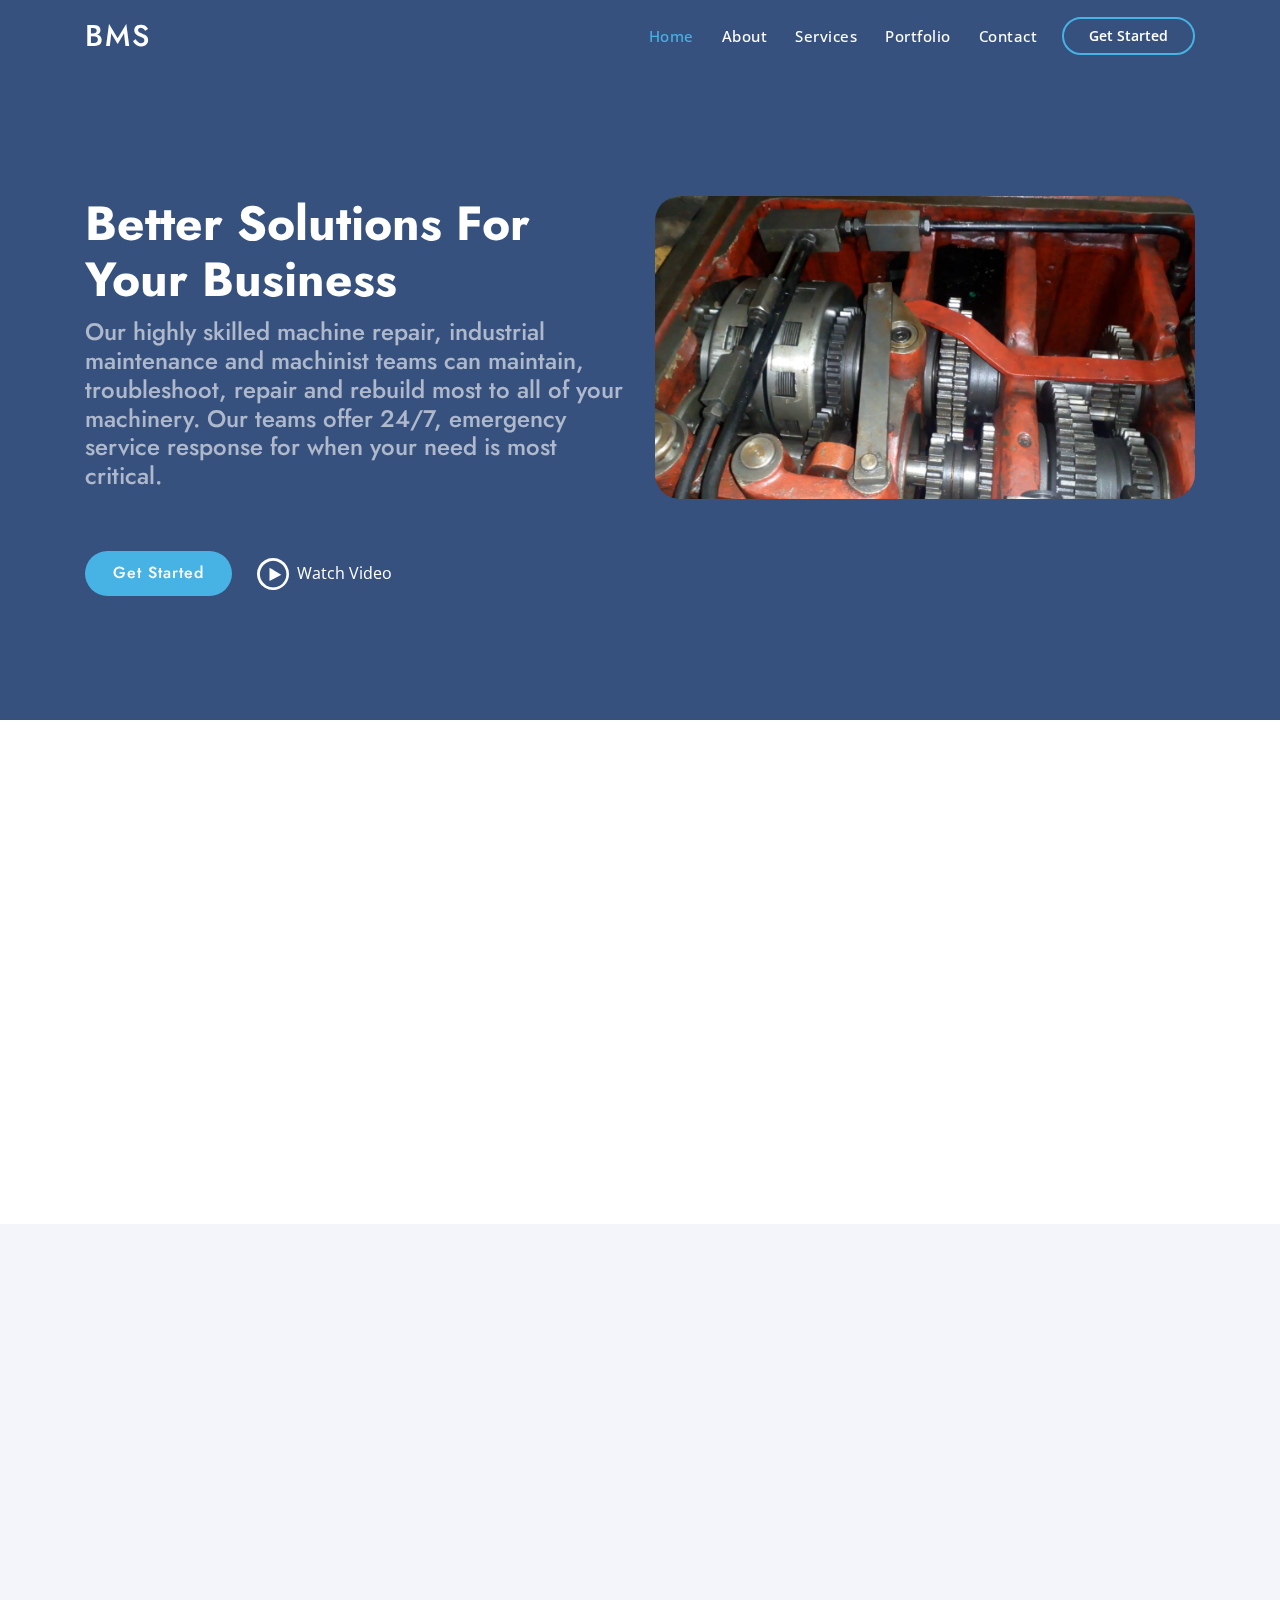
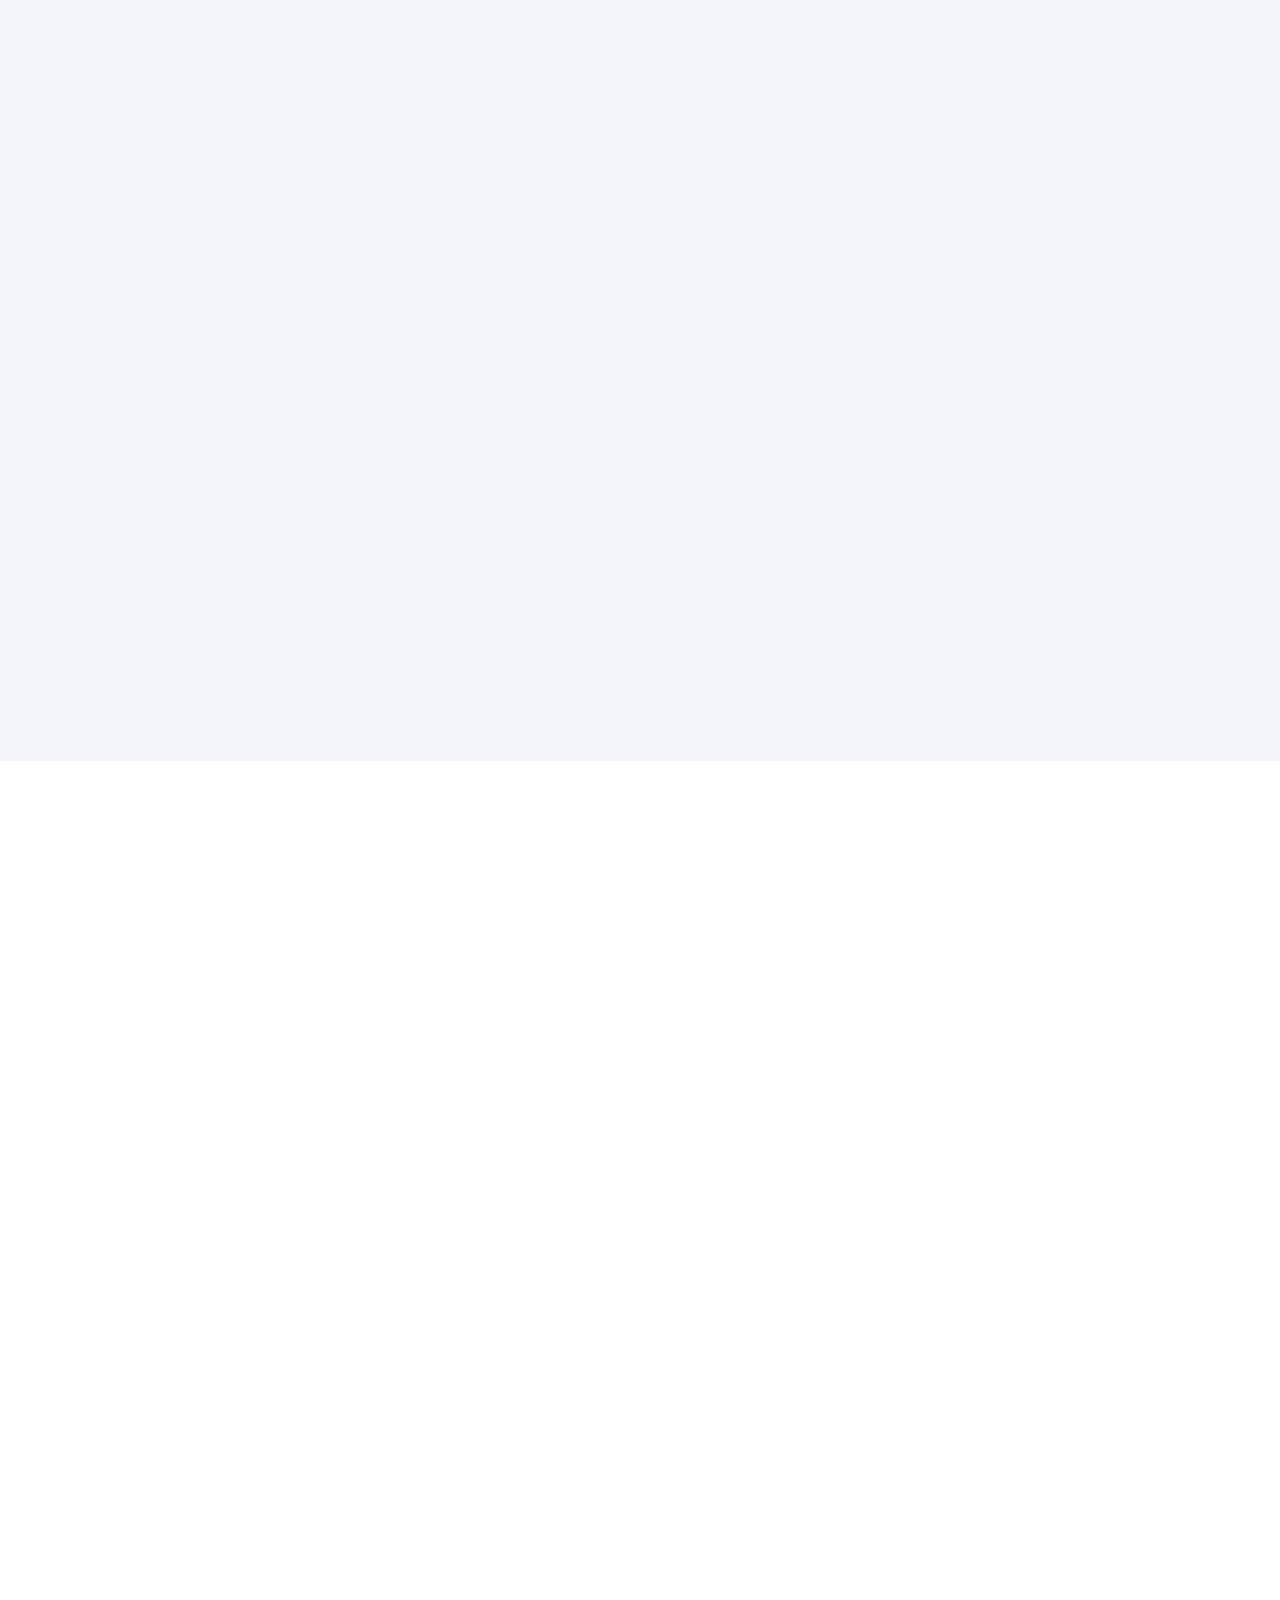
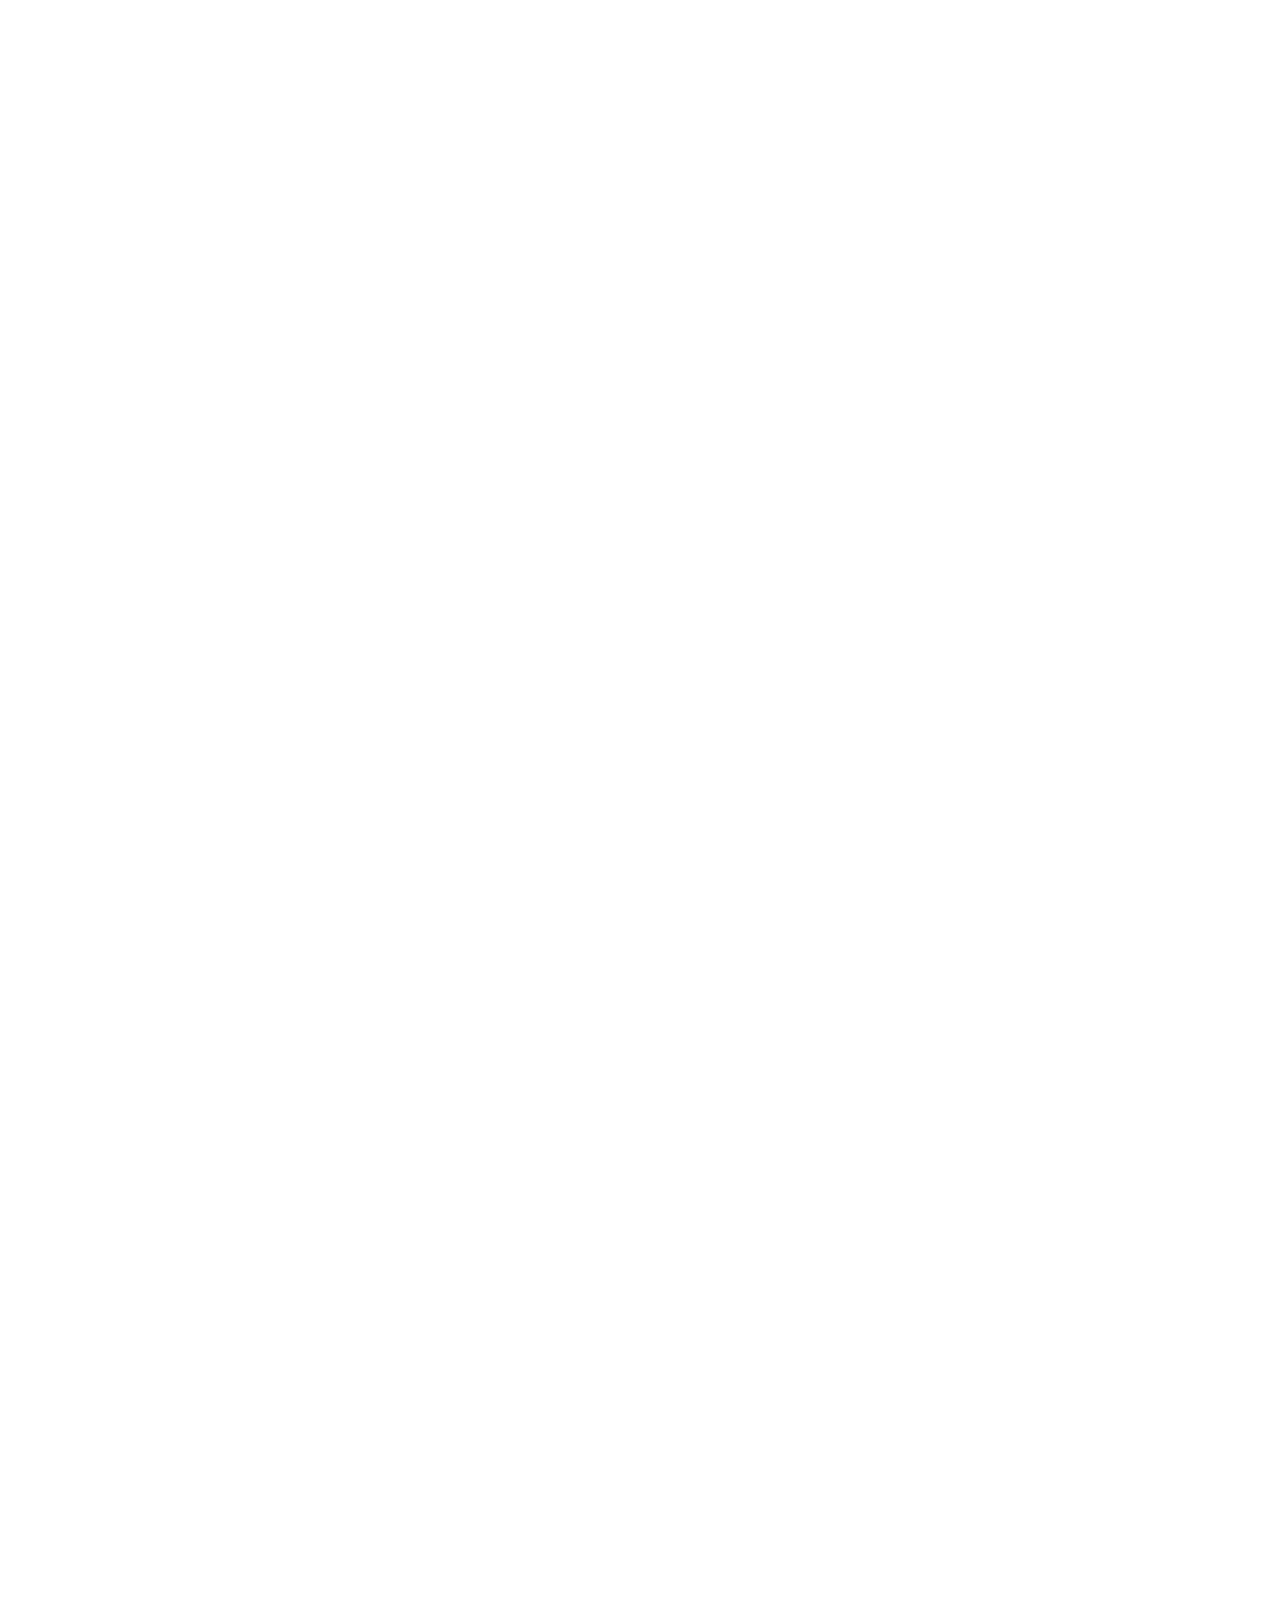
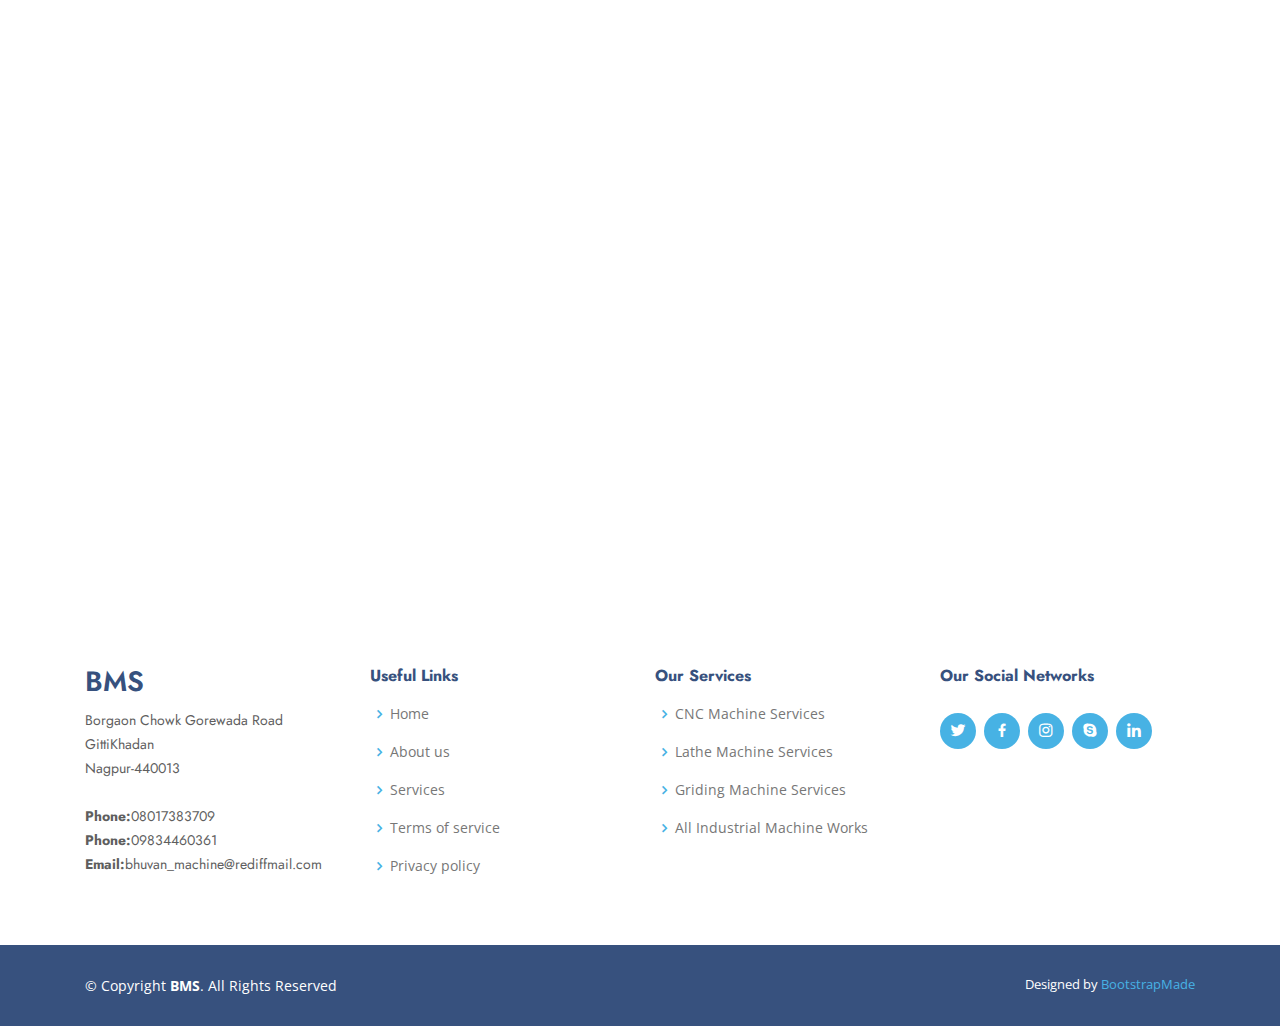
<file: index.html>
<!DOCTYPE html>
<html lang="en">

<head>
  <meta charset="utf-8">
  <meta content="width=device-width, initial-scale=1.0" name="viewport">

  <title>Bhuvan Machine Services | Machine Maintenance | CNC | Nagpur | We specialize in the repair, maintenance, and installation of Lathe Machine, CNC Machine, and many more. Our technicians provide our customers with fast, lasting fixes, professional advice, and the best, personal service.</p>
        </title>
  <meta name="description" content="Best Machines Services | Top Industrail | machine services | Bhuvan Machine Services | Machine Maintenance | CNC | Nagpur | We specialize in the repair, maintenance, and installation of Lathe Machine, CNC Machine, and many more. Our technicians provide our customers with fast, lasting fixes, professional advice, and the best, personal service.</p>
      .Our highly skilled machine repair, industrial maintenance and machinist teams can maintain, troubleshoot, repair and rebuild most to all of your machinery. Our teams offer 24/7, emergency service response for when your need is most critical.
      ">
  <meta name="keywords" content="Bhuvan Machine Services | Machine Maintenance | CNC | Nagpur | ">

  <!-- Favicons -->
  <link href="assets/img/favicon.png" rel="icon">
  <link href="assets/img/apple-touch-icon.png" rel="apple-touch-icon">

  <!-- Google Fonts -->
  <link href="https://fonts.googleapis.com/css?family=Open+Sans:300,300i,400,400i,600,600i,700,700i|Jost:300,300i,400,400i,500,500i,600,600i,700,700i|Poppins:300,300i,400,400i,500,500i,600,600i,700,700i" rel="stylesheet">

  <!-- Vendor CSS Files -->
  <link href="assets/vendor/bootstrap/css/bootstrap.min.css" rel="stylesheet">
  <link href="assets/vendor/icofont/icofont.min.css" rel="stylesheet">
  <link href="assets/vendor/boxicons/css/boxicons.min.css" rel="stylesheet">
  <link href="assets/vendor/remixicon/remixicon.css" rel="stylesheet">
  <link href="assets/vendor/venobox/venobox.css" rel="stylesheet">
  <link href="assets/vendor/owl.carousel/assets/owl.carousel.min.css" rel="stylesheet">
  <link href="assets/vendor/aos/aos.css" rel="stylesheet">

  <!-- Template Main CSS File -->
  <link href="assets/css/style.css" rel="stylesheet">

  <!-- =======================================================
  * Template Name: Arsha - v2.0.0
  * Template URL: https://bootstrapmade.com/arsha-free-bootstrap-html-template-corporate/
  * Author: BootstrapMade.com
  * License: https://bootstrapmade.com/license/
  ======================================================== -->
</head>

<body>

  <!-- ======= Header ======= -->
  <header id="header" class="fixed-top ">
    <div class="container d-flex align-items-center">

      <h1 class="logo mr-auto"><a href="index.html">BMS</a></h1>
      <!-- Uncomment below if you prefer to use an image logo -->
      <!-- <a href="index.html" class="logo mr-auto"><img src="assets/img/logo.png" alt="" class="img-fluid"></a>-->

      <nav class="nav-menu d-none d-lg-block">
        <ul>
          <li class="active"><a href="index.html">Home</a></li>
          <li><a href="#about">About</a></li>
          <li><a href="#services">Services</a></li>
          <li><a href="#portfolio">Portfolio</a></li>
<!--
          <li><a href="#team">Team</a></li>
          <li class="drop-down"><a href="">Drop Down</a>
            <ul>
              <li><a href="#">Drop Down 1</a></li>
              <li class="drop-down"><a href="#">Deep Drop Down</a>
                <ul>
                  <li><a href="#">Deep Drop Down 1</a></li>
                  <li><a href="#">Deep Drop Down 2</a></li>
                  <li><a href="#">Deep Drop Down 3</a></li>
                  <li><a href="#">Deep Drop Down 4</a></li>
                  <li><a href="#">Deep Drop Down 5</a></li>
                </ul>
              </li>
              <li><a href="#">Drop Down 2</a></li>
              <li><a href="#">Drop Down 3</a></li>
              <li><a href="#">Drop Down 4</a></li>
            </ul>
          </li>
-->
          <li><a href="#contact">Contact</a></li>

        </ul>
      </nav><!-- .nav-menu -->

      <a href="#about" class="get-started-btn scrollto">Get Started</a>

    </div>
  </header><!-- End Header -->

  <!-- ======= Hero Section ======= -->
  <section id="hero" class="d-flex align-items-center">

    <div class="container">
      <div class="row">
        <div class="col-lg-6 d-flex flex-column justify-content-center pt-4 pt-lg-0 order-2 order-lg-1" data-aos="fade-up" data-aos-delay="200">
          <h1>Better Solutions For Your Business</h1>
          <h2>Our highly skilled machine repair, industrial maintenance and machinist teams can maintain, troubleshoot, repair and rebuild most to all of your machinery. Our teams offer 24/7, emergency service response for when your need is most critical.</h2>
          <div class="d-lg-flex">
            <a href="#about" class="btn-get-started scrollto">Get Started</a>
            <a href="" class="venobox btn-watch-video" data-vbtype="video" data-autoplay="true"> Watch Video <i class="icofont-play-alt-2"></i></a>
          </div>
        </div>
        <div class="col-lg-6 order-1 order-lg-2 hero-img" data-aos="zoom-in" data-aos-delay="200">
          <img src="assets/img/machines/back.jpg" class="img-fluid animated " alt="" style=" border-radius: 25px;">
        </div>
      </div>
    </div>

  </section><!-- End Hero -->

  <main id="main">

    <!-- ======= Cliens Section ======= 
    <section id="cliens" class="cliens section-bg">
      <div class="container">

        <div class="row" data-aos="zoom-in">

          <div class="col-lg-2 col-md-4 col-6 d-flex align-items-center justify-content-center">
            <img src="assets/img/clients/client-1.png" class="img-fluid" alt="">
          </div>

          <div class="col-lg-2 col-md-4 col-6 d-flex align-items-center justify-content-center">
            <img src="assets/img/clients/client-2.png" class="img-fluid" alt="">
          </div>

          <div class="col-lg-2 col-md-4 col-6 d-flex align-items-center justify-content-center">
            <img src="assets/img/clients/client-3.png" class="img-fluid" alt="">
          </div>

          <div class="col-lg-2 col-md-4 col-6 d-flex align-items-center justify-content-center">
            <img src="assets/img/clients/client-4.png" class="img-fluid" alt="">
          </div>

          <div class="col-lg-2 col-md-4 col-6 d-flex align-items-center justify-content-center">
            <img src="assets/img/clients/client-5.png" class="img-fluid" alt="">
          </div>

          <div class="col-lg-2 col-md-4 col-6 d-flex align-items-center justify-content-center">
            <img src="assets/img/clients/client-6.png" class="img-fluid" alt="">
          </div>

        </div>

      </div>
    </section> End Cliens Section -->

    <!-- ======= About Us Section ======= -->
    <section id="about" class="about">
      <div class="container" data-aos="fade-up">

        <div class="section-title">
          <h2>About Us</h2>
        </div>

        <div class="row content">
          <div class="col-lg-6">
            <!-- <p>
              Lorem ipsum dolor sit amet, consectetur adipiscing elit, sed do eiusmod tempor incididunt ut labore et dolore
              magna aliqua.
            </p> -->
            <ul>
              <li><i class="ri-check-double-line"></i>   With over 15 years of experience in repair and service, we provide AMC(Annual Maintenance Contract), preventive maintenance, gear box assembly and provide modern technology based idea and solutions.       </li>
              <li><i class="ri-check-double-line"></i> The reduction of costs, since you pay for effective hours worked, we optimise the corrective and preventive maintenance deployed time, we reduce the consumption of spare parts and consumable expenditure increasing availability and therefore production.</li>
              <li><i class="ri-check-double-line"></i>   Assured availability of experience, knowledge and technical resources in maintenance engineering. We also offer VMC service   
              </li>
              <!-- <li><i class="ri-check-double-line"></i> Ullamco laboris nisi ut aliquip ex ea commodo consequat</li>
            --></ul> 

            <!-- <p>

              The reduction of costs, since you pay for effective hours worked, we optimise the corrective and preventive maintenance deployed time, we reduce the consumption of spare parts and consumable expenditure increasing availability and therefore production.
              Assured availability of experience, knowledge and technical resources in maintenance engineering.   
            </p> -->
          </div>
          <div class="col-lg-6 pt-4 pt-lg-0">
           
              <ul>
              <li><i class="ri-check-double-line"></i> Flexibility in the management of human resources, avoiding employment conflict problems with personnel and with industrial maintenance companies that do not provide integral services.
              Your increase in production revenues versus production related expenditures.
               </li> 
               </ul>         
   
            <a href="#" class="btn-learn-more">Learn More</a>
          </div>
        </div>

      </div>
    </section><!-- End About Us Section -->

    <!-- ======= Why Us Section ======= 
    <section id="why-us" class="why-us section-bg">
      <div class="container-fluid" data-aos="fade-up">

        <div class="row">

          <div class="col-lg-7 d-flex flex-column justify-content-center align-items-stretch  order-2 order-lg-1">

            <div class="content">
              <h3>Eum ipsam laborum deleniti <strong>velit pariatur architecto aut nihil</strong></h3>
              <p>
                Lorem ipsum dolor sit amet, consectetur adipiscing elit, sed do eiusmod tempor incididunt ut labore et dolore magna aliqua. Duis aute irure dolor in reprehenderit
              </p>
            </div>

            <div class="accordion-list">
              <ul>
                <li>
                  <a data-toggle="collapse" class="collapse" href="#accordion-list-1"><span>01</span> Non consectetur a erat nam at lectus urna duis? <i class="bx bx-chevron-down icon-show"></i><i class="bx bx-chevron-up icon-close"></i></a>
                  <div id="accordion-list-1" class="collapse show" data-parent=".accordion-list">
                    <p>
                      Feugiat pretium nibh ipsum consequat. Tempus iaculis urna id volutpat lacus laoreet non curabitur gravida. Venenatis lectus magna fringilla urna porttitor rhoncus dolor purus non.
                    </p>
                  </div>
                </li>

                <li>
                  <a data-toggle="collapse" href="#accordion-list-2" class="collapsed"><span>02</span> Feugiat scelerisque varius morbi enim nunc? <i class="bx bx-chevron-down icon-show"></i><i class="bx bx-chevron-up icon-close"></i></a>
                  <div id="accordion-list-2" class="collapse" data-parent=".accordion-list">
                    <p>
                      Dolor sit amet consectetur adipiscing elit pellentesque habitant morbi. Id interdum velit laoreet id donec ultrices. Fringilla phasellus faucibus scelerisque eleifend donec pretium. Est pellentesque elit ullamcorper dignissim. Mauris ultrices eros in cursus turpis massa tincidunt dui.
                    </p>
                  </div>
                </li>

                <li>
                  <a data-toggle="collapse" href="#accordion-list-3" class="collapsed"><span>03</span> Dolor sit amet consectetur adipiscing elit? <i class="bx bx-chevron-down icon-show"></i><i class="bx bx-chevron-up icon-close"></i></a>
                  <div id="accordion-list-3" class="collapse" data-parent=".accordion-list">
                    <p>
                      Eleifend mi in nulla posuere sollicitudin aliquam ultrices sagittis orci. Faucibus pulvinar elementum integer enim. Sem nulla pharetra diam sit amet nisl suscipit. Rutrum tellus pellentesque eu tincidunt. Lectus urna duis convallis convallis tellus. Urna molestie at elementum eu facilisis sed odio morbi quis
                    </p>
                  </div>
                </li>

              </ul>
            </div>

          </div>

          <div class="col-lg-5 align-items-stretch order-1 order-lg-2 img" style='background-image: url("assets/img/why-us.png");' data-aos="zoom-in" data-aos-delay="150">&nbsp;</div>
        </div>

      </div>
    </section> End Why Us Section -->

    <!-- ======= Skills Section ======= 
    <section id="skills" class="skills">
      <div class="container" data-aos="fade-up">

        <div class="row">
          <div class="col-lg-6 d-flex align-items-center" data-aos="fade-right" data-aos-delay="100">
            <img src="assets/img/skills.png" class="img-fluid" alt="">
          </div>
          <div class="col-lg-6 pt-4 pt-lg-0 content" data-aos="fade-left" data-aos-delay="100">
            <h3>Voluptatem dignissimos provident quasi corporis voluptates</h3>
            <p class="font-italic">
              Lorem ipsum dolor sit amet, consectetur adipiscing elit, sed do eiusmod tempor incididunt ut labore et dolore
              magna aliqua.
            </p>

            <div class="skills-content">

              <div class="progress">
                <span class="skill">HTML <i class="val">100%</i></span>
                <div class="progress-bar-wrap">
                  <div class="progress-bar" role="progressbar" aria-valuenow="100" aria-valuemin="0" aria-valuemax="100"></div>
                </div>
              </div>

              <div class="progress">
                <span class="skill">CSS <i class="val">90%</i></span>
                <div class="progress-bar-wrap">
                  <div class="progress-bar" role="progressbar" aria-valuenow="90" aria-valuemin="0" aria-valuemax="100"></div>
                </div>
              </div>

              <div class="progress">
                <span class="skill">JavaScript <i class="val">75%</i></span>
                <div class="progress-bar-wrap">
                  <div class="progress-bar" role="progressbar" aria-valuenow="75" aria-valuemin="0" aria-valuemax="100"></div>
                </div>
              </div>

              <div class="progress">
                <span class="skill">Photoshop <i class="val">55%</i></span>
                <div class="progress-bar-wrap">
                  <div class="progress-bar" role="progressbar" aria-valuenow="55" aria-valuemin="0" aria-valuemax="100"></div>
                </div>
              </div>

            </div>

          </div>
        </div>

      </div>
    </section>End Skills Section -->

    <!-- ======= Services Section ======= -->
    <section id="services" class="services section-bg">
      <div class="container" data-aos="fade-up">

        <div class="section-title">
          <h2>Services</h2>
          <p>We specialize in the repair, maintenance, and installation of ,all Conventional,CNC, Hydraulics, Punimetic type's of machine,and also we take contract all workshop machinery <B>AMC(Annual Maintenance Contract)</B>, with our experts fullfill customers solutions.and our technicians fix the problem.</p>
        </div>

        <div class="row">
          <div class="col-xl-3 col-md-6 d-flex align-items-stretch" data-aos="zoom-in" data-aos-delay="100">
            <div class="icon-box">
              <div class="icon"><i class="bx bxl-dribbble"></i></div>
              <h4><a href="">CNC Machine</a></h4>
              <p>Repair, Maintenance and Other Services</p>
            </div>
          </div>

          <div class="row">
            <div class="col-xl-3 col-md-6 d-flex align-items-stretch" data-aos="zoom-in" data-aos-delay="100">
              <div class="icon-box">
                <div class="icon"><i class="bx bxl-dribbble"></i></div>
                <h4><a href="">Telescopic Cover & Conware</a></h4>
                <p>Repairing & Refurbishement</p>
              </div>
            </div>


          <div class="col-xl-3 col-md-6 d-flex align-items-stretch mt-4 mt-md-0" data-aos="zoom-in" data-aos-delay="200">
            <div class="icon-box">
              <div class="icon"><i class="bx bx-file"></i></div>
              <h4><a href="">All Conventional, hydraulics and Punimetic Machine</a></h4>
              <p>Preriodic, Preventive and AMC</p>
            </div>
          </div>

          <div class="col-xl-3 col-md-6 d-flex align-items-stretch mt-4 mt-xl-0" data-aos="zoom-in" data-aos-delay="300">
            <div class="icon-box">
              <div class="icon"><i class="bx bx-tachometer"></i></div>
              <h4><a href="">Drill Machine</a></h4>
              <p>Maintenance and Other Services</p>
            </div>
          </div>

          <div class="col-xl-3 col-md-6 d-flex align-items-stretch mt-4 mt-xl-0" data-aos="zoom-in" data-aos-delay="400">
            <div class="icon-box">
              <div class="icon"><i class="bx bx-layer"></i></div>
              <h4><a href="">Griding</a></h4>
              <p>Surface & Cylindrical - Machine, Repair, Maintenance and Other Services </p>
            </div>
          </div>

        </div>

      </div>

      <div class="container" data-aos="fade-up">

        <!-- <div class="section-title">
          <h2>Services</h2>
          <p>We specialize in the repair, maintenance, and installation of Lathe Machine, CNC Machine, and many more. Our technicians provide our customers with fast, lasting fixes, professional advice, and the best, personal service.</p>
        </div> -->
      <br>
        <div class="row">
          <div class="col-xl-3 col-md-6 d-flex align-items-stretch" data-aos="zoom-in" data-aos-delay="100">
            <div class="icon-box">
              <div class="icon"><i class="bx bxl-dribbble"></i></div>
              <h4><a href="">Power Press Machine</a></h4>
              <p>Repair, Maintenance and Other Services</p>
            </div>
          </div>

          <div class="col-xl-3 col-md-6 d-flex align-items-stretch mt-4 mt-md-0" data-aos="zoom-in" data-aos-delay="200">
            <div class="icon-box">
              <div class="icon"><i class="bx bx-file"></i></div>
              <h4><a href="">VTL Machine</a></h4>
              <p>Preventive and Periodic Maintenance,reconditioning, repairing and Other Services</p>
            </div>
          </div>

          <div class="col-xl-3 col-md-6 d-flex align-items-stretch mt-4 mt-xl-0" data-aos="zoom-in" data-aos-delay="300">
            <div class="icon-box">
              <div class="icon"><i class="bx bx-tachometer"></i></div>
              <h4><a href="">VMC Machine</a></h4>
              <p>Maintenance and Other Services</p>
            </div>
          </div>

          <div class="col-xl-3 col-md-6 d-flex align-items-stretch mt-4 mt-xl-0" data-aos="zoom-in" data-aos-delay="400">
            <div class="icon-box">
              <div class="icon"><i class="bx bx-layer"></i></div>
              <h4><a href="">All Types of Machines</a></h4>
              <p>Maintenance and Parts Services </p>
            </div>
          </div>

        </div>

      </div>
    </section><!-- End Services Section -->

    <!-- ======= Cta Section 
    <section id="cta" class="cta">
      <div class="container" data-aos="zoom-in">

        <div class="row">
          <div class="col-lg-9 text-center text-lg-left">
            <h3>Call To Action</h3>
            <p> Duis aute irure dolor in reprehenderit in voluptate velit esse cillum dolore eu fugiat nulla pariatur. Excepteur sint occaecat cupidatat non proident, sunt in culpa qui officia deserunt mollit anim id est laborum.</p>
          </div>
          <div class="col-lg-3 cta-btn-container text-center">
            <a class="cta-btn align-middle" href="#">Call To Action</a>
          </div>
        </div>

      </div>
    </section>End Cta Section -->

    <!-- ======= Portfolio Section ======= -->
    <section id="portfolio" class="portfolio">
      <div class="container" data-aos="fade-up">

        <div class="section-title">
          <h2>Portfolio</h2>
          <p>Some Images of Our Work</p></div>

        <ul id="portfolio-flters" class="d-flex justify-content-center" data-aos="fade-up" data-aos-delay="100">
          <li data-filter="*" class="filter-active">All</li>
          <li data-filter=".filter-app">App</li>
          <li data-filter=".filter-card">Card</li>
          <li data-filter=".filter-web">Web</li>
        </ul>

        <div class="row portfolio-container" data-aos="fade-up" data-aos-delay="200">

          <div class="col-lg-4 col-md-6 portfolio-item filter-app">
            <div class="portfolio-img"><img src="assets/img/machines/tele_cover1.jpeg" class="img-fluid" alt=""></div>
            <div class="portfolio-info">
              <h4>Telescopic Cover </h4>
              <p>Telescopic Cover</p>
              <a href="assets/img/portfolio/portfolio-1.jpg" data-gall="portfolioGallery" class="venobox preview-link" title="App 1"><i class="bx bx-plus"></i></a>
              <a href=" " class="details-link" title="More Details"><i class="bx bx-link"></i></a>
            </div>
          </div>


          <div class="col-lg-4 col-md-6 portfolio-item filter-app">
            <div class="portfolio-img"><img src="assets/img/machines/tele_cover2.jpeg" class="img-fluid" alt=""></div>
            <div class="portfolio-info">
              <h4>Telescopic Cover</h4>
              <p>Telescopic Cover</p>
              <a href="assets/img/portfolio/portfolio-1.jpg" data-gall="portfolioGallery" class="venobox preview-link" title="App 1"><i class="bx bx-plus"></i></a>
              <a href=" " class="details-link" title="More Details"><i class="bx bx-link"></i></a>
            </div>
          </div>

          <div class="col-lg-4 col-md-6 portfolio-item filter-app">
            <div class="portfolio-img"><img src="assets/img/machines/vifer.jpeg" class="img-fluid" alt=""></div>
            <div class="portfolio-info">
              <h4>Vifer</h4>
              <p>Vifer</p>
              <a href="assets/img/portfolio/portfolio-1.jpg" data-gall="portfolioGallery" class="venobox preview-link" title="App 1"><i class="bx bx-plus"></i></a>
              <a href=" " class="details-link" title="More Details"><i class="bx bx-link"></i></a>
            </div>
          </div>


          <div class="col-lg-4 col-md-6 portfolio-item filter-app">
            <div class="portfolio-img"><img src="assets/img/machines/1.jpg" class="img-fluid" alt=""></div>
            <div class="portfolio-info">
              <h4>HMC Lathe machine</h4>
              <p>HMC Lathe machine</p>
              <a href="assets/img/portfolio/portfolio-1.jpg" data-gall="portfolioGallery" class="venobox preview-link" title="App 1"><i class="bx bx-plus"></i></a>
              <a href=" " class="details-link" title="More Details"><i class="bx bx-link"></i></a>
            </div>
          </div>


          <div class="col-lg-4 col-md-6 portfolio-item filter-web">
            <div class="portfolio-img"><img src="assets/img/machines/2.jpg" class="img-fluid" alt=""></div>
            <div class="portfolio-info">
              <h4>Drill Machine</h4>
              <p>Drill Machine</p>
              <a href="assets/img/machines/2.jpg" data-gall="portfolioGallery" class="venobox preview-link" title="Web 3"><i class="bx bx-plus"></i></a>
              <a href=" " class="details-link" title="More Details"><i class="bx bx-link"></i></a>
            </div>
          </div>

          <div class="col-lg-4 col-md-6 portfolio-item filter-app">
            <div class="portfolio-img"><img src="assets/img/machines/3.jpg" class="img-fluid" alt=""></div>
            <div class="portfolio-info">
              <h4>Press Machine</h4>
              <p>Press Machine</p>
              <a href="assets/img/machines/3.jpg" data-gall="portfolioGallery" class="venobox preview-link" title="App 2"><i class="bx bx-plus"></i></a>
              <a href=" " class="details-link" title="More Details"><i class="bx bx-link"></i></a>
            </div>
          </div>

          <div class="col-lg-4 col-md-6 portfolio-item filter-card">
            <div class="portfolio-img"><img src="assets/img/machines/4.jpg" class="img-fluid" alt=""></div>
            <div class="portfolio-info">
              <h4>Lathe Machine</h4>
              <p>Lathe Machine</p>
              <a href="assets/img/machines/4.jpg" data-gall="portfolioGallery" class="venobox preview-link" title="Card 2"><i class="bx bx-plus"></i></a>
              <a href=" " class="details-link" title="More Details"><i class="bx bx-link"></i></a>
            </div>
          </div>

          <div class="col-lg-4 col-md-6 portfolio-item filter-web">
            <div class="portfolio-img"><img src="assets/img/machines/5.jpg" class="img-fluid" alt=""></div>
            <div class="portfolio-info">
              <h4>Lathe Machine</h4>
              <p>Lathe Machine</p>
              <a href="assets/img/machines/5.jpg" data-gall="portfolioGallery" class="venobox preview-link" title="Web 2"><i class="bx bx-plus"></i></a>
              <a href=" " class="details-link" title="More Details"><i class="bx bx-link"></i></a>
            </div>
          </div>

          <div class="col-lg-4 col-md-6 portfolio-item filter-app">
            <div class="portfolio-img"><img src="assets/img/machines/6.jpg" class="img-fluid" alt=""></div>
            <div class="portfolio-info">
              <h4>Capston</h4>
              <p>Capston</p>
              <a href="assets/img/machines/6.jpg" data-gall="portfolioGallery" class="venobox preview-link" title="App 3"><i class="bx bx-plus"></i></a>
              <a href=" " class="details-link" title="More Details"><i class="bx bx-link"></i></a>
            </div>
          </div>

          <div class="col-lg-4 col-md-6 portfolio-item filter-card">
            <div class="portfolio-img"><img src="assets/img/machines/7.jpg" class="img-fluid" alt=""></div>
            <div class="portfolio-info">
              <h4>Gear Box</h4>
              <p>Gear Box</p>
              <a href="assets/img/machines/7.jpg" data-gall="portfolioGallery" class="venobox preview-link" title="Card 1"><i class="bx bx-plus"></i></a>
              <a href=" " class="details-link" title="More Details"><i class="bx bx-link"></i></a>
            </div>
          </div>

          <div class="col-lg-4 col-md-6 portfolio-item filter-card">
            <div class="portfolio-img"><img src="assets/img/machines/8.jpg" class="img-fluid" alt=""></div>
            <div class="portfolio-info">
              <h4>Gear Box</h4>
              <p>Gear Box</p>
              <a href="assets/img/machines/8.jpg" data-gall="portfolioGallery" class="venobox preview-link" title="Card 3"><i class="bx bx-plus"></i></a>
              <a href=" " class="details-link" title="More Details"><i class="bx bx-link"></i></a>
            </div>
          </div>

          <div class="col-lg-4 col-md-6 portfolio-item filter-web">
            <div class="portfolio-img"><img src="assets/img/machines/9.jpg" class="img-fluid" alt=""></div>
            <div class="portfolio-info">
              <h4>Gear Box</h4>
              <p>Gear Box</p>
              <a href="assets/img/machines/9.jpg" data-gall="portfolioGallery" class="venobox preview-link" title="Web 3"><i class="bx bx-plus"></i></a>
              <a href=" " class="details-link" title="More Details"><i class="bx bx-link"></i></a>
            </div>
          </div>

        </div>

      </div>
    </section><!-- End Portfolio Section -->

    <!-- ======= Team Section ======= 
    <section id="team" class="team section-bg">
      <div class="container" data-aos="fade-up">

        <div class="section-title">
          <h2>Team</h2>
          <p>Magnam dolores commodi suscipit. Necessitatibus eius consequatur ex aliquid fuga eum quidem. Sit sint consectetur velit. Quisquam quos quisquam cupiditate. Et nemo qui impedit suscipit alias ea. Quia fugiat sit in iste officiis commodi quidem hic quas.</p>
        </div>

        <div class="row">

          <div class="col-lg-6">
            <div class="member d-flex align-items-start" data-aos="zoom-in" data-aos-delay="100">
              <div class="pic"><img src="assets/img/team/team-1.jpg" class="img-fluid" alt=""></div>
              <div class="member-info">
                <h4>Walter White</h4>
                <span>Chief Executive Officer</span>
                <p>Explicabo voluptatem mollitia et repellat qui dolorum quasi</p>
                <div class="social">
                  <a href=""><i class="ri-twitter-fill"></i></a>
                  <a href=""><i class="ri-facebook-fill"></i></a>
                  <a href=""><i class="ri-instagram-fill"></i></a>
                  <a href=""> <i class="ri-linkedin-box-fill"></i> </a>
                </div>
              </div>
            </div>
          </div>

          <div class="col-lg-6 mt-4 mt-lg-0">
            <div class="member d-flex align-items-start" data-aos="zoom-in" data-aos-delay="200">
              <div class="pic"><img src="assets/img/team/team-2.jpg" class="img-fluid" alt=""></div>
              <div class="member-info">
                <h4>Sarah Jhonson</h4>
                <span>Product Manager</span>
                <p>Aut maiores voluptates amet et quis praesentium qui senda para</p>
                <div class="social">
                  <a href=""><i class="ri-twitter-fill"></i></a>
                  <a href=""><i class="ri-facebook-fill"></i></a>
                  <a href=""><i class="ri-instagram-fill"></i></a>
                  <a href=""> <i class="ri-linkedin-box-fill"></i> </a>
                </div>
              </div>
            </div>
          </div>

          <div class="col-lg-6 mt-4">
            <div class="member d-flex align-items-start" data-aos="zoom-in" data-aos-delay="300">
              <div class="pic"><img src="assets/img/team/team-3.jpg" class="img-fluid" alt=""></div>
              <div class="member-info">
                <h4>William Anderson</h4>
                <span>CTO</span>
                <p>Quisquam facilis cum velit laborum corrupti fuga rerum quia</p>
                <div class="social">
                  <a href=""><i class="ri-twitter-fill"></i></a>
                  <a href=""><i class="ri-facebook-fill"></i></a>
                  <a href=""><i class="ri-instagram-fill"></i></a>
                  <a href=""> <i class="ri-linkedin-box-fill"></i> </a>
                </div>
              </div>
            </div>
          </div>

          <div class="col-lg-6 mt-4">
            <div class="member d-flex align-items-start" data-aos="zoom-in" data-aos-delay="400">
              <div class="pic"><img src="assets/img/team/team-4.jpg" class="img-fluid" alt=""></div>
              <div class="member-info">
                <h4>Amanda Jepson</h4>
                <span>Accountant</span>
                <p>Dolorum tempora officiis odit laborum officiis et et accusamus</p>
                <div class="social">
                  <a href=""><i class="ri-twitter-fill"></i></a>
                  <a href=""><i class="ri-facebook-fill"></i></a>
                  <a href=""><i class="ri-instagram-fill"></i></a>
                  <a href=""> <i class="ri-linkedin-box-fill"></i> </a>
                </div>
              </div>
            </div>
          </div>

        </div>

      </div>
    </section> End Team Section -->

    <!-- ======= Pricing Section ======= 
    <section id="pricing" class="pricing">
      <div class="container" data-aos="fade-up">

        <div class="section-title">
          <h2>Pricing</h2>
          <p>Magnam dolores commodi suscipit. Necessitatibus eius consequatur ex aliquid fuga eum quidem. Sit sint consectetur velit. Quisquam quos quisquam cupiditate. Et nemo qui impedit suscipit alias ea. Quia fugiat sit in iste officiis commodi quidem hic quas.</p>
        </div>

        <div class="row">

          <div class="col-lg-4" data-aos="fade-up" data-aos-delay="100">
            <div class="box">
              <h3>Free Plan</h3>
              <h4><sup>$</sup>0<span>per month</span></h4>
              <ul>
                <li><i class="bx bx-check"></i> Quam adipiscing vitae proin</li>
                <li><i class="bx bx-check"></i> Nec feugiat nisl pretium</li>
                <li><i class="bx bx-check"></i> Nulla at volutpat diam uteera</li>
                <li class="na"><i class="bx bx-x"></i> <span>Pharetra massa massa ultricies</span></li>
                <li class="na"><i class="bx bx-x"></i> <span>Massa ultricies mi quis hendrerit</span></li>
              </ul>
              <a href="#" class="buy-btn">Get Started</a>
            </div>
          </div>

          <div class="col-lg-4 mt-4 mt-lg-0" data-aos="fade-up" data-aos-delay="200">
            <div class="box featured">
              <h3>Business Plan</h3>
              <h4><sup>$</sup>29<span>per month</span></h4>
              <ul>
                <li><i class="bx bx-check"></i> Quam adipiscing vitae proin</li>
                <li><i class="bx bx-check"></i> Nec feugiat nisl pretium</li>
                <li><i class="bx bx-check"></i> Nulla at volutpat diam uteera</li>
                <li><i class="bx bx-check"></i> Pharetra massa massa ultricies</li>
                <li><i class="bx bx-check"></i> Massa ultricies mi quis hendrerit</li>
              </ul>
              <a href="#" class="buy-btn">Get Started</a>
            </div>
          </div>

          <div class="col-lg-4 mt-4 mt-lg-0" data-aos="fade-up" data-aos-delay="300">
            <div class="box">
              <h3>Developer Plan</h3>
              <h4><sup>$</sup>49<span>per month</span></h4>
              <ul>
                <li><i class="bx bx-check"></i> Quam adipiscing vitae proin</li>
                <li><i class="bx bx-check"></i> Nec feugiat nisl pretium</li>
                <li><i class="bx bx-check"></i> Nulla at volutpat diam uteera</li>
                <li><i class="bx bx-check"></i> Pharetra massa massa ultricies</li>
                <li><i class="bx bx-check"></i> Massa ultricies mi quis hendrerit</li>
              </ul>
              <a href="#" class="buy-btn">Get Started</a>
            </div>
          </div>

        </div>

      </div>
    </section> End Pricing Section -->

    <!-- ======= Frequently Asked Questions Section ======= 
    <section id="faq" class="faq section-bg">
      <div class="container" data-aos="fade-up">

        <div class="section-title">
          <h2>Frequently Asked Questions</h2>
          <p>Magnam dolores commodi suscipit. Necessitatibus eius consequatur ex aliquid fuga eum quidem. Sit sint consectetur velit. Quisquam quos quisquam cupiditate. Et nemo qui impedit suscipit alias ea. Quia fugiat sit in iste officiis commodi quidem hic quas.</p>
        </div>

        <div class="faq-list">
          <ul>
            <li data-aos="fade-up" data-aos-delay="100">
              <i class="bx bx-help-circle icon-help"></i> <a data-toggle="collapse" class="collapse" href="#faq-list-1">Non consectetur a erat nam at lectus urna duis? <i class="bx bx-chevron-down icon-show"></i><i class="bx bx-chevron-up icon-close"></i></a>
              <div id="faq-list-1" class="collapse show" data-parent=".faq-list">
                <p>
                  Feugiat pretium nibh ipsum consequat. Tempus iaculis urna id volutpat lacus laoreet non curabitur gravida. Venenatis lectus magna fringilla urna porttitor rhoncus dolor purus non.
                </p>
              </div>
            </li>

            <li data-aos="fade-up" data-aos-delay="200">
              <i class="bx bx-help-circle icon-help"></i> <a data-toggle="collapse" href="#faq-list-2" class="collapsed">Feugiat scelerisque varius morbi enim nunc? <i class="bx bx-chevron-down icon-show"></i><i class="bx bx-chevron-up icon-close"></i></a>
              <div id="faq-list-2" class="collapse" data-parent=".faq-list">
                <p>
                  Dolor sit amet consectetur adipiscing elit pellentesque habitant morbi. Id interdum velit laoreet id donec ultrices. Fringilla phasellus faucibus scelerisque eleifend donec pretium. Est pellentesque elit ullamcorper dignissim. Mauris ultrices eros in cursus turpis massa tincidunt dui.
                </p>
              </div>
            </li>

            <li data-aos="fade-up" data-aos-delay="300">
              <i class="bx bx-help-circle icon-help"></i> <a data-toggle="collapse" href="#faq-list-3" class="collapsed">Dolor sit amet consectetur adipiscing elit? <i class="bx bx-chevron-down icon-show"></i><i class="bx bx-chevron-up icon-close"></i></a>
              <div id="faq-list-3" class="collapse" data-parent=".faq-list">
                <p>
                  Eleifend mi in nulla posuere sollicitudin aliquam ultrices sagittis orci. Faucibus pulvinar elementum integer enim. Sem nulla pharetra diam sit amet nisl suscipit. Rutrum tellus pellentesque eu tincidunt. Lectus urna duis convallis convallis tellus. Urna molestie at elementum eu facilisis sed odio morbi quis
                </p>
              </div>
            </li>

            <li data-aos="fade-up" data-aos-delay="400">
              <i class="bx bx-help-circle icon-help"></i> <a data-toggle="collapse" href="#faq-list-4" class="collapsed">Tempus quam pellentesque nec nam aliquam sem et tortor consequat? <i class="bx bx-chevron-down icon-show"></i><i class="bx bx-chevron-up icon-close"></i></a>
              <div id="faq-list-4" class="collapse" data-parent=".faq-list">
                <p>
                  Molestie a iaculis at erat pellentesque adipiscing commodo. Dignissim suspendisse in est ante in. Nunc vel risus commodo viverra maecenas accumsan. Sit amet nisl suscipit adipiscing bibendum est. Purus gravida quis blandit turpis cursus in.
                </p>
              </div>
            </li>

            <li data-aos="fade-up" data-aos-delay="500">
              <i class="bx bx-help-circle icon-help"></i> <a data-toggle="collapse" href="#faq-list-5" class="collapsed">Tortor vitae purus faucibus ornare. Varius vel pharetra vel turpis nunc eget lorem dolor? <i class="bx bx-chevron-down icon-show"></i><i class="bx bx-chevron-up icon-close"></i></a>
              <div id="faq-list-5" class="collapse" data-parent=".faq-list">
                <p>
                  Laoreet sit amet cursus sit amet dictum sit amet justo. Mauris vitae ultricies leo integer malesuada nunc vel. Tincidunt eget nullam non nisi est sit amet. Turpis nunc eget lorem dolor sed. Ut venenatis tellus in metus vulputate eu scelerisque.
                </p>
              </div>
            </li>

          </ul>
        </div>

      </div>
    </section>End Frequently Asked Questions Section -->

    <!-- ======= Contact Section ======= -->
    <section id="contact" class="contact">
      <div class="container" data-aos="fade-up">

        <div class="section-title">
          <h2>Contact</h2>
          <p></p>
        </div>

        <div class="row">

          <div class="col-lg-5 d-flex align-items-stretch">
            <div class="info">
              <div class="address">
                <i class="icofont-google-map"></i>
                
                <h4>Location:</h4>
                <p>Borgaon Chowk Gorewada Road GittiKhadan Nagpur 440013</p>
              </div>

              <div class="email">
                <i class="icofont-envelope"></i>
                <h4>Email:</h4>
                <p> bhuvan_machine@rediffmail.com</p>
              </div>

              <div class="phone">
                <i class="icofont-phone"></i>
                <h4>Call:</h4>
                <p>08017383709</p>
                <p>09834460361</p>
              </div>

              <iframe src="https://maps.google.com/maps?q=borgaon%20chowk%20gittikhadan%20nagpur&t=&z=13&ie=UTF8&iwloc=&output=embed" frameborder="0" style="border:0; width: 100%; height: 290px;" allowfullscreen></iframe>
            </div>

          </div>

          <div class="col-lg-7 mt-5 mt-lg-0 d-flex align-items-stretch">
            <form action="forms/contact.php" method="post" role="form" class="php-email-form">
              <div class="form-row">
                <div class="form-group col-md-6">
                  <label for="name">Your Name</label>
                  <input type="text" name="name" class="form-control" id="name" data-rule="minlen:4" data-msg="Please enter at least 4 chars" />
                  <div class="validate"></div>
                </div>
                <div class="form-group col-md-6">
                  <label for="name">Your Email</label>
                  <input type="email" class="form-control" name="email" id="email" data-rule="email" data-msg="Please enter a valid email" />
                  <div class="validate"></div>
                </div>
              </div>
              <div class="form-group">
                <label for="name">Subject</label>
                <input type="text" class="form-control" name="subject" id="subject" data-rule="minlen:4" data-msg="Please enter at least 8 chars of subject" />
                <div class="validate"></div>
              </div>
              <div class="form-group">
                <label for="name">Message</label>
                <textarea class="form-control" name="message" rows="10" data-rule="required" data-msg="Please write something for us"></textarea>
                <div class="validate"></div>
              </div>
              <div class="mb-3">
                <div class="loading">Loading</div>
                <div class="error-message"></div>
                <div class="sent-message">Your message has been sent. Thank you!</div>
              </div>
              <div class="text-center"><button type="submit">Send Message</button></div>
            </form>
          </div>

        </div>

      </div>
    </section><!-- End Contact Section -->

  </main><!-- End #main -->

  <!-- ======= Footer ======= -->
  <footer id="footer">

    <!-- <div class="footer-newsletter">
      <div class="container">
        <div class="row justify-content-center">
          <div class="col-lg-6">
            <h4>Join Our Newsletter</h4>
            <p>Tamen quem nulla quae legam multos aute sint culpa legam noster magna</p>
            <form action="" method="post">
              <input type="email" name="email"><input type="submit" value="Subscribe">
            </form>
          </div>
        </div>
      </div>
    </div> -->

    <div class="footer-top">
      <div class="container">
        <div class="row">

          <div class="col-lg-3 col-md-6 footer-contact">
            <h3>BMS</h3>
            <p>
              Borgaon Chowk Gorewada Road<br>
              GittiKhadan<br>
              Nagpur-440013 <br><br>
              <strong>Phone:</strong>08017383709<br>
              <strong>Phone:</strong>09834460361<br>
              <strong>Email:</strong>bhuvan_machine@rediffmail.com<br>
            </p>
          </div>

          <div class="col-lg-3 col-md-6 footer-links">
            <h4>Useful Links</h4>
            <ul>
              <li><i class="bx bx-chevron-right"></i> <a href="#">Home</a></li>
              <li><i class="bx bx-chevron-right"></i> <a href="#">About us</a></li>
              <li><i class="bx bx-chevron-right"></i> <a href="#">Services</a></li>
              <li><i class="bx bx-chevron-right"></i> <a href="#">Terms of service</a></li>
              <li><i class="bx bx-chevron-right"></i> <a href="#">Privacy policy</a></li>
            </ul>
          </div>

          <div class="col-lg-3 col-md-6 footer-links">
            <h4>Our Services</h4>
            <ul>
              <li><i class="bx bx-chevron-right"></i> <a href="#">CNC Machine Services</a></li>
              <li><i class="bx bx-chevron-right"></i> <a href="#">Lathe Machine Services</a></li>
              <li><i class="bx bx-chevron-right"></i> <a href="#">Griding Machine Services</a></li>
              <li><i class="bx bx-chevron-right"></i> <a href="#">All Industrial Machine Works</a></li>
              <!-- <li><i class="bx bx-chevron-right"></i> <a href="#">Graphic Design</a></li> -->
            </ul>
          </div>

          <div class="col-lg-3 col-md-6 footer-links">
            <h4>Our Social Networks</h4>
            <!-- <p>Cras fermentum odio eu feugiat lide par naso tierra videa magna derita valies</p> -->
            <div class="social-links mt-3">
              <a href="#" class="twitter"><i class="bx bxl-twitter"></i></a>
              <a href="#" class="facebook"><i class="bx bxl-facebook"></i></a>
              <a href="#" class="instagram"><i class="bx bxl-instagram"></i></a>
              <a href="#" class="google-plus"><i class="bx bxl-skype"></i></a>
              <a href="#" class="linkedin"><i class="bx bxl-linkedin"></i></a>
            </div>
          </div>

        </div>
      </div>
    </div>

    <div class="container footer-bottom clearfix">
      <div class="copyright">
        &copy; Copyright <strong><span>BMS</span></strong>. All Rights Reserved
      </div>
      <div class="credits">
        <!-- All the links in the footer should remain intact. -->
        <!-- You can delete the links only if you purchased the pro version. -->
        <!-- Licensing information: https://bootstrapmade.com/license/ -->
        <!-- Purchase the pro version with working PHP/AJAX contact form: https://bootstrapmade.com/arsha-free-bootstrap-html-template-corporate/ -->
         Designed by <a href="https://bootstrapmade.com/">BootstrapMade</a>      </div>
    </div>
  </footer><!-- End Footer -->

  <a href="#" class="back-to-top"><i class="ri-arrow-up-line"></i></a>
  <div id="preloader"></div>

  <!-- Vendor JS Files -->
  <script src="assets/vendor/jquery/jquery.min.js"></script>
  <script src="assets/vendor/bootstrap/js/bootstrap.bundle.min.js"></script>
  <script src="assets/vendor/jquery.easing/jquery.easing.min.js"></script>
  <script src="assets/vendor/php-email-form/validate.js"></script>
  <script src="assets/vendor/waypoints/jquery.waypoints.min.js"></script>
  <script src="assets/vendor/isotope-layout/isotope.pkgd.min.js"></script>
  <script src="assets/vendor/venobox/venobox.min.js"></script>
  <script src="assets/vendor/owl.carousel/owl.carousel.min.js"></script>
  <script src="assets/vendor/aos/aos.js"></script>

  <!-- Template Main JS File -->
  <script src="assets/js/main.js"></script>

</body>

</html>
</file>
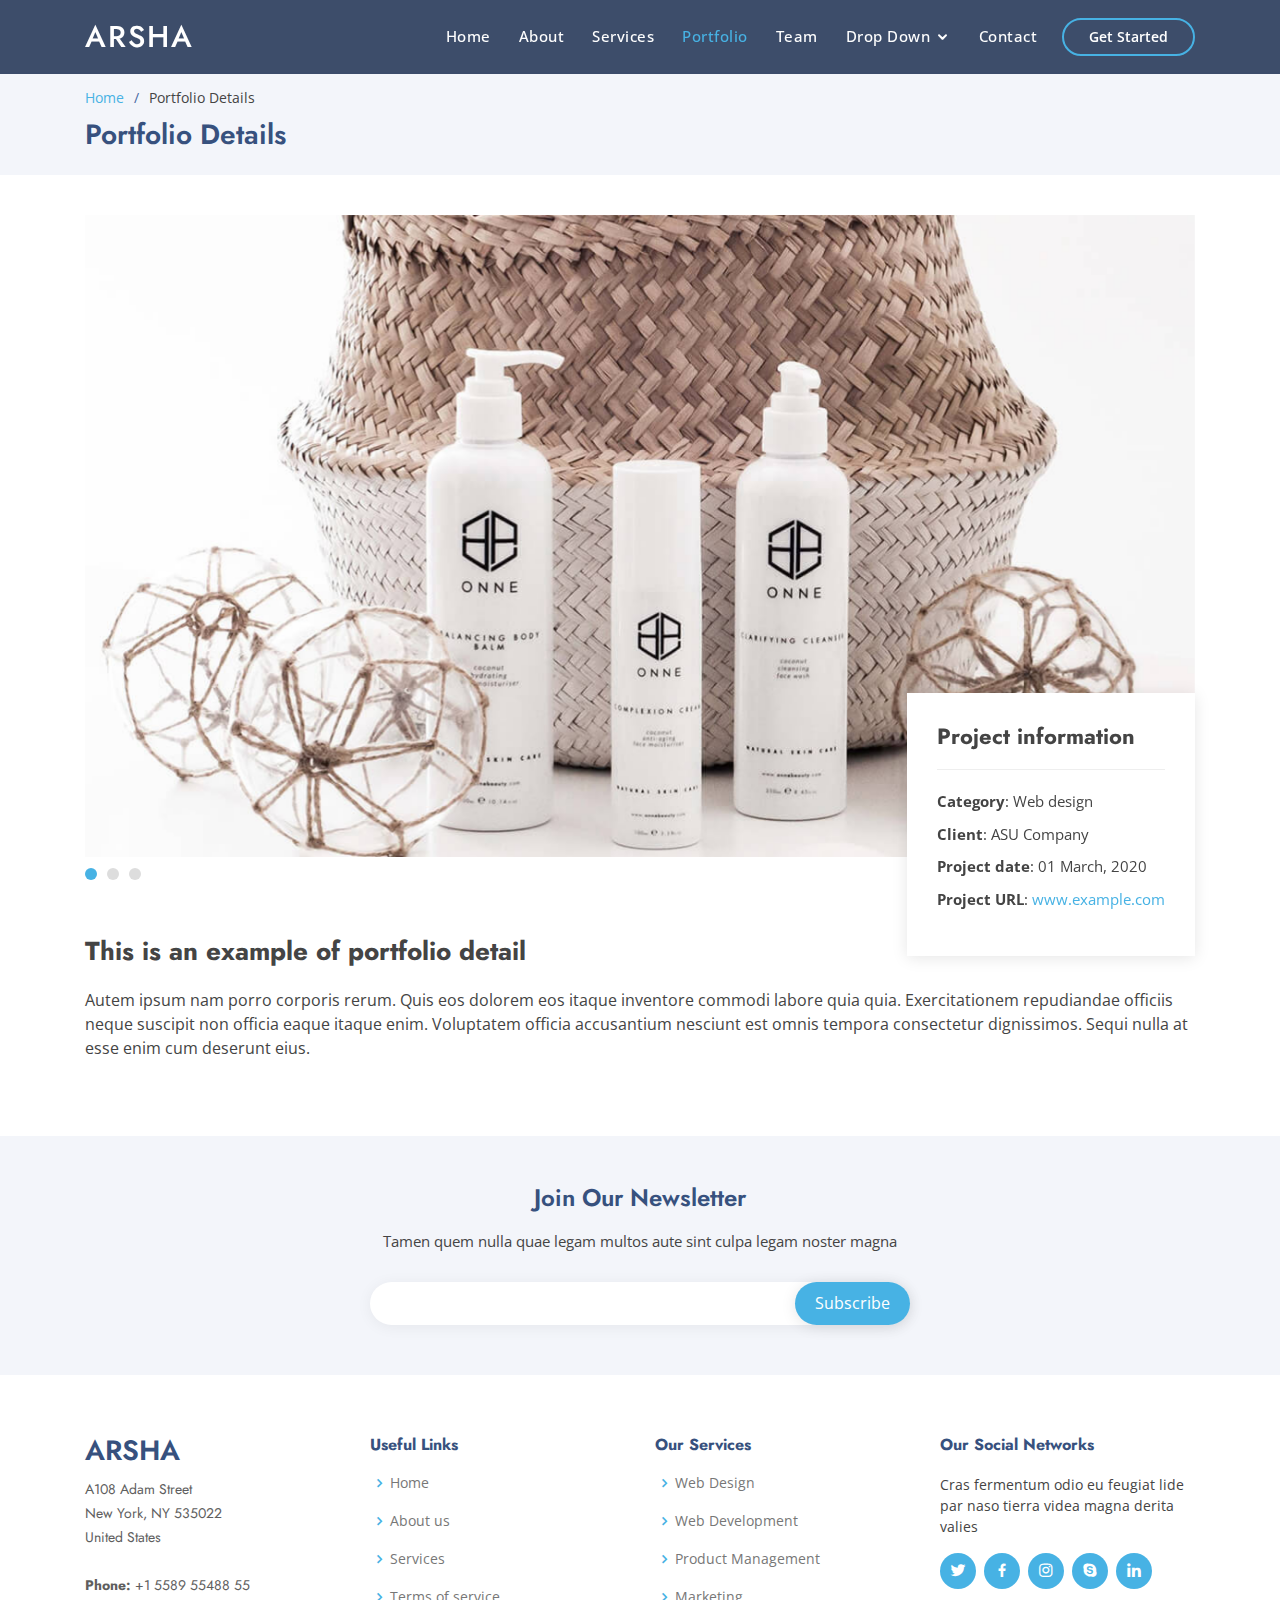
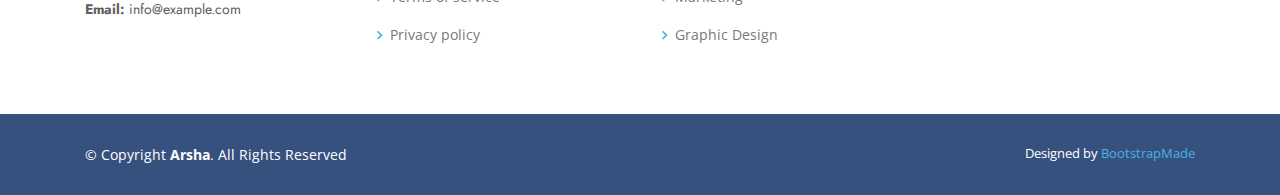
<file: portfolio-details.html>
<!DOCTYPE html>
<html lang="en">

<head>
  <meta charset="utf-8">
  <meta content="width=device-width, initial-scale=1.0" name="viewport">

  <title>Portfolio Details - Arsha Bootstrap Template</title>
  <meta content="" name="descriptison">
  <meta content="" name="keywords">

  <!-- Favicons -->
  <link href="assets/img/favicon.png" rel="icon">
  <link href="assets/img/apple-touch-icon.png" rel="apple-touch-icon">

  <!-- Google Fonts -->
  <link href="https://fonts.googleapis.com/css?family=Open+Sans:300,300i,400,400i,600,600i,700,700i|Jost:300,300i,400,400i,500,500i,600,600i,700,700i|Poppins:300,300i,400,400i,500,500i,600,600i,700,700i" rel="stylesheet">

  <!-- Vendor CSS Files -->
  <link href="assets/vendor/bootstrap/css/bootstrap.min.css" rel="stylesheet">
  <link href="assets/vendor/icofont/icofont.min.css" rel="stylesheet">
  <link href="assets/vendor/boxicons/css/boxicons.min.css" rel="stylesheet">
  <link href="assets/vendor/remixicon/remixicon.css" rel="stylesheet">
  <link href="assets/vendor/venobox/venobox.css" rel="stylesheet">
  <link href="assets/vendor/owl.carousel/assets/owl.carousel.min.css" rel="stylesheet">
  <link href="assets/vendor/aos/aos.css" rel="stylesheet">

  <!-- Template Main CSS File -->
  <link href="assets/css/style.css" rel="stylesheet">

  <!-- =======================================================
  * Template Name: Arsha - v2.0.0
  * Template URL: https://bootstrapmade.com/arsha-free-bootstrap-html-template-corporate/
  * Author: BootstrapMade.com
  * License: https://bootstrapmade.com/license/
  ======================================================== -->
</head>

<body>

  <!-- ======= Header ======= -->
  <header id="header" class="fixed-top header-inner-pages">
    <div class="container d-flex align-items-center">

      <h1 class="logo mr-auto"><a href="index.html">Arsha</a></h1>
      <!-- Uncomment below if you prefer to use an image logo -->
      <!-- <a href="index.html" class="logo mr-auto"><img src="assets/img/logo.png" alt="" class="img-fluid"></a>-->

      <nav class="nav-menu d-none d-lg-block">
        <ul>
          <li><a href="index.html">Home</a></li>
          <li><a href="#about">About</a></li>
          <li><a href="#services">Services</a></li>
          <li class="active"><a href="#portfolio">Portfolio</a></li>
          <li><a href="#team">Team</a></li>
          <li class="drop-down"><a href="">Drop Down</a>
            <ul>
              <li><a href="#">Drop Down 1</a></li>
              <li class="drop-down"><a href="#">Deep Drop Down</a>
                <ul>
                  <li><a href="#">Deep Drop Down 1</a></li>
                  <li><a href="#">Deep Drop Down 2</a></li>
                  <li><a href="#">Deep Drop Down 3</a></li>
                  <li><a href="#">Deep Drop Down 4</a></li>
                  <li><a href="#">Deep Drop Down 5</a></li>
                </ul>
              </li>
              <li><a href="#">Drop Down 2</a></li>
              <li><a href="#">Drop Down 3</a></li>
              <li><a href="#">Drop Down 4</a></li>
            </ul>
          </li>
          <li><a href="#contact">Contact</a></li>

        </ul>
      </nav><!-- .nav-menu -->

      <a href="#about" class="get-started-btn scrollto">Get Started</a>

    </div>
  </header><!-- End Header -->

  <main id="main">

    <!-- ======= Breadcrumbs ======= -->
    <section id="breadcrumbs" class="breadcrumbs">
      <div class="container">

        <ol>
          <li><a href="index.html">Home</a></li>
          <li>Portfolio Details</li>
        </ol>
        <h2>Portfolio Details</h2>

      </div>
    </section><!-- End Breadcrumbs -->

    <!-- ======= Portfolio Details Section ======= -->
    <section id="portfolio-details" class="portfolio-details">
      <div class="container">

        <div class="portfolio-details-container">

          <div class="owl-carousel portfolio-details-carousel">
            <img src="assets/img/portfolio/portfolio-details-1.jpg" class="img-fluid" alt="">
            <img src="assets/img/portfolio/portfolio-details-2.jpg" class="img-fluid" alt="">
            <img src="assets/img/portfolio/portfolio-details-3.jpg" class="img-fluid" alt="">
          </div>

          <div class="portfolio-info">
            <h3>Project information</h3>
            <ul>
              <li><strong>Category</strong>: Web design</li>
              <li><strong>Client</strong>: ASU Company</li>
              <li><strong>Project date</strong>: 01 March, 2020</li>
              <li><strong>Project URL</strong>: <a href="#">www.example.com</a></li>
            </ul>
          </div>

        </div>

        <div class="portfolio-description">
          <h2>This is an example of portfolio detail</h2>
          <p>
            Autem ipsum nam porro corporis rerum. Quis eos dolorem eos itaque inventore commodi labore quia quia. Exercitationem repudiandae officiis neque suscipit non officia eaque itaque enim. Voluptatem officia accusantium nesciunt est omnis tempora consectetur dignissimos. Sequi nulla at esse enim cum deserunt eius.
          </p>
        </div>

      </div>
    </section><!-- End Portfolio Details Section -->

  </main><!-- End #main -->

  <!-- ======= Footer ======= -->
  <footer id="footer">

    <div class="footer-newsletter">
      <div class="container">
        <div class="row justify-content-center">
          <div class="col-lg-6">
            <h4>Join Our Newsletter</h4>
            <p>Tamen quem nulla quae legam multos aute sint culpa legam noster magna</p>
            <form action="" method="post">
              <input type="email" name="email"><input type="submit" value="Subscribe">
            </form>
          </div>
        </div>
      </div>
    </div>

    <div class="footer-top">
      <div class="container">
        <div class="row">

          <div class="col-lg-3 col-md-6 footer-contact">
            <h3>Arsha</h3>
            <p>
              A108 Adam Street <br>
              New York, NY 535022<br>
              United States <br><br>
              <strong>Phone:</strong> +1 5589 55488 55<br>
              <strong>Email:</strong> info@example.com<br>
            </p>
          </div>

          <div class="col-lg-3 col-md-6 footer-links">
            <h4>Useful Links</h4>
            <ul>
              <li><i class="bx bx-chevron-right"></i> <a href="#">Home</a></li>
              <li><i class="bx bx-chevron-right"></i> <a href="#">About us</a></li>
              <li><i class="bx bx-chevron-right"></i> <a href="#">Services</a></li>
              <li><i class="bx bx-chevron-right"></i> <a href="#">Terms of service</a></li>
              <li><i class="bx bx-chevron-right"></i> <a href="#">Privacy policy</a></li>
            </ul>
          </div>

          <div class="col-lg-3 col-md-6 footer-links">
            <h4>Our Services</h4>
            <ul>
              <li><i class="bx bx-chevron-right"></i> <a href="#">Web Design</a></li>
              <li><i class="bx bx-chevron-right"></i> <a href="#">Web Development</a></li>
              <li><i class="bx bx-chevron-right"></i> <a href="#">Product Management</a></li>
              <li><i class="bx bx-chevron-right"></i> <a href="#">Marketing</a></li>
              <li><i class="bx bx-chevron-right"></i> <a href="#">Graphic Design</a></li>
            </ul>
          </div>

          <div class="col-lg-3 col-md-6 footer-links">
            <h4>Our Social Networks</h4>
            <p>Cras fermentum odio eu feugiat lide par naso tierra videa magna derita valies</p>
            <div class="social-links mt-3">
              <a href="#" class="twitter"><i class="bx bxl-twitter"></i></a>
              <a href="#" class="facebook"><i class="bx bxl-facebook"></i></a>
              <a href="#" class="instagram"><i class="bx bxl-instagram"></i></a>
              <a href="#" class="google-plus"><i class="bx bxl-skype"></i></a>
              <a href="#" class="linkedin"><i class="bx bxl-linkedin"></i></a>
            </div>
          </div>

        </div>
      </div>
    </div>

    <div class="container footer-bottom clearfix">
      <div class="copyright">
        &copy; Copyright <strong><span>Arsha</span></strong>. All Rights Reserved
      </div>
      <div class="credits">
        <!-- All the links in the footer should remain intact. -->
        <!-- You can delete the links only if you purchased the pro version. -->
        <!-- Licensing information: https://bootstrapmade.com/license/ -->
        <!-- Purchase the pro version with working PHP/AJAX contact form: https://bootstrapmade.com/arsha-free-bootstrap-html-template-corporate/ -->
        Designed by <a href="https://bootstrapmade.com/">BootstrapMade</a>
      </div>
    </div>
  </footer><!-- End Footer -->

  <a href="#" class="back-to-top"><i class="ri-arrow-up-line"></i></a>
  <div id="preloader"></div>

  <!-- Vendor JS Files -->
  <script src="assets/vendor/jquery/jquery.min.js"></script>
  <script src="assets/vendor/bootstrap/js/bootstrap.bundle.min.js"></script>
  <script src="assets/vendor/jquery.easing/jquery.easing.min.js"></script>
  <script src="assets/vendor/php-email-form/validate.js"></script>
  <script src="assets/vendor/waypoints/jquery.waypoints.min.js"></script>
  <script src="assets/vendor/isotope-layout/isotope.pkgd.min.js"></script>
  <script src="assets/vendor/venobox/venobox.min.js"></script>
  <script src="assets/vendor/owl.carousel/owl.carousel.min.js"></script>
  <script src="assets/vendor/aos/aos.js"></script>

  <!-- Template Main JS File -->
  <script src="assets/js/main.js"></script>

</body>

</html>
</file>
<file: assets/vendor/venobox/venobox.css>
/* ------ venobox.css --------*/
.vbox-overlay *, .vbox-overlay *:before, .vbox-overlay *:after{
    -webkit-backface-visibility: hidden;
    -webkit-box-sizing:border-box;
    -moz-box-sizing:border-box;
    box-sizing:border-box;
}
.vbox-overlay * { 
    -webkit-backface-visibility: visible;
    backface-visibility: visible;
}
.vbox-overlay{
    display: -webkit-flex;
    display: flex;
    -webkit-flex-direction: column;
    flex-direction: column;
    -webkit-justify-content: center;
    justify-content: center;
    -webkit-align-items: center;
    align-items: center;
    position: fixed;
    left: 0;
    top: 0;
    bottom: 0;
    right: 0;
    z-index: 999999;
}

/* ----- navigation ----- */
.vbox-title{
    width: 100%;
    height: 40px;
    float: left;
    text-align: center;
    line-height: 28px;
    font-size: 12px;
    padding: 6px 50px;
    overflow: hidden;
    position: fixed;
    display: none;
    left: 0;
    z-index: 89;
}
.vbox-close{
    cursor: pointer;
    position: fixed;
    top: -1px;
    right: 0;
    width: 50px;
    height: 40px;
    padding: 6px;
    display: block;
    background-position:10px center;
    overflow: hidden;
    font-size: 24px;
    line-height: 1;
    text-align: center;
    z-index: 99;
}
.vbox-left{
    cursor: pointer;
    position: fixed;
    left: 0;
    height: 40px;
    overflow: hidden;
    line-height: 28px;
    font-size: 12px;
    z-index: 99;
    display: flex;
    align-items:center;
}
.vbox-num{
    display: inline-block;
    margin: 6px 0 6px 15px;
}
/* ----- Social share ----- */
.vbox-share{
    line-height: 28px;
    font-size: 12px;
    overflow: hidden;
    position: fixed;
    left: 0;
    z-index: 98;
    display: flex;
    align-items:center;
    justify-content: center;
    width: 100%;
    text-align: center;
}
.vbox-share svg{
    max-height: 28px;
    width: 28px;
    z-index: 10;
    margin-left: 12px;
    margin-top: 6px;
    margin-bottom: 6px;
    vertical-align: middle;
}


/* ----- navigation ARROWS ----- */
.vbox-next, .vbox-prev{
    position: fixed;
    top: 50%;
    margin-top: -15px;
    overflow: hidden;
    cursor: pointer;
    display: block;
    width: 45px;
    height: 45px;
    z-index: 99;
}
.vbox-next span, .vbox-prev span{
    position: relative;
    width: 20px;
    height: 20px;
    border: 2px solid transparent;
    border-top-color: #B6B6B6;
    border-right-color: #B6B6B6;
    text-indent: -100px;
    position: absolute;
    top: 8px;
    display: block;
}
.vbox-prev{
    left: 15px;
}
.vbox-next{
    right: 15px;
}
.vbox-prev span{
    left: 10px;
    -ms-transform: rotate(-135deg);
    -webkit-transform: rotate(-135deg);
    transform: rotate(-135deg);
}
.vbox-next span{
    -ms-transform: rotate(45deg);
    -webkit-transform: rotate(45deg);
    transform: rotate(45deg);
    right: 10px;
}
/* ------- inline window ------ */
.vbox-inline{
    width: 420px;
    height: 315px;
    height: 70vh;
    padding: 10px;
    background: #fff;
    margin: 0 auto;
    overflow: auto;
    text-align: left;
}
/* ------- Video & iFrames window ------ */
.venoframe{
    max-width: 100%;
    width: 100%;
    border: none;
    width: 100%;
    height: 260px;
    height: 70vh;
}
.venoframe.vbvid{
    height: 260px;
}
@media (min-width: 768px) {
    .venoframe, .vbox-inline{
        width: 90%;
        height: 360px;
        height: 70vh;
    }
    .venoframe.vbvid{
        width: 640px;
        height: 360px;
    }
}
@media (min-width: 992px) {
    .venoframe, .vbox-inline{
        max-width: 1200px;
        width: 80%;
        height: 540px;
        height: 70vh;
    }
    .venoframe.vbvid{
        width: 960px;
        height: 540px;
    }
}
/* 
Please do NOT edit this part! 
or at least read this note: http://i.imgur.com/7C0ws9e.gif
*/
.vbox-open{
    overflow: hidden;
}
.vbox-container{
    position: absolute;
    left: 0;
    right: 0;
    top: 0;
    bottom: 0;
    overflow-x: hidden;
    overflow-y: scroll;
    overflow-scrolling: touch;
    -webkit-overflow-scrolling: touch;
    z-index: 20;
    max-height: 100%;

}

.vbox-content{
    text-align: center;
    float: left;
    width: 100%;
    position: relative;
    overflow: hidden;
    padding: 20px 4%;
}
.vbox-container img{
    max-width: 100%;
    height: auto;
}
.vbox-figlio{
    box-shadow: 0 0 12px rgba(0,0,0,0.19), 0 6px 6px rgba(0,0,0,0.23);
    max-width: 100%;
    text-align: initial;
}
img.vbox-figlio{
    -webkit-user-select: none;
-khtml-user-select: none;
-moz-user-select: none;
-o-user-select: none;
user-select: none;
}
.vbox-content.swipe-left{
    margin-left: -200px !important;
}
.vbox-content.swipe-right{
    margin-left: 200px !important;
}
.vbox-animated{
    webkit-transition: margin 300ms ease-out;
    transition: margin 300ms ease-out;
}

/* ---------- preloader ----------
 * SPINKIT 
 * http://tobiasahlin.com/spinkit/
-------------------------------- */
.sk-double-bounce,.sk-rotating-plane{width:40px;height:40px;margin:40px auto}.sk-rotating-plane{background-color:#333;-webkit-animation:sk-rotatePlane 1.2s infinite ease-in-out;animation:sk-rotatePlane 1.2s infinite ease-in-out}@-webkit-keyframes sk-rotatePlane{0%{-webkit-transform:perspective(120px) rotateX(0) rotateY(0);transform:perspective(120px) rotateX(0) rotateY(0)}50%{-webkit-transform:perspective(120px) rotateX(-180.1deg) rotateY(0);transform:perspective(120px) rotateX(-180.1deg) rotateY(0)}100%{-webkit-transform:perspective(120px) rotateX(-180deg) rotateY(-179.9deg);transform:perspective(120px) rotateX(-180deg) rotateY(-179.9deg)}}@keyframes sk-rotatePlane{0%{-webkit-transform:perspective(120px) rotateX(0) rotateY(0);transform:perspective(120px) rotateX(0) rotateY(0)}50%{-webkit-transform:perspective(120px) rotateX(-180.1deg) rotateY(0);transform:perspective(120px) rotateX(-180.1deg) rotateY(0)}100%{-webkit-transform:perspective(120px) rotateX(-180deg) rotateY(-179.9deg);transform:perspective(120px) rotateX(-180deg) rotateY(-179.9deg)}}.sk-double-bounce{position:relative}.sk-double-bounce .sk-child{width:100%;height:100%;border-radius:50%;background-color:#333;opacity:.6;position:absolute;top:0;left:0;-webkit-animation:sk-doubleBounce 2s infinite ease-in-out;animation:sk-doubleBounce 2s infinite ease-in-out}.sk-chasing-dots .sk-child,.sk-spinner-pulse,.sk-three-bounce .sk-child{background-color:#333;border-radius:100%}.sk-double-bounce .sk-double-bounce2{-webkit-animation-delay:-1s;animation-delay:-1s}@-webkit-keyframes sk-doubleBounce{0%,100%{-webkit-transform:scale(0);transform:scale(0)}50%{-webkit-transform:scale(1);transform:scale(1)}}@keyframes sk-doubleBounce{0%,100%{-webkit-transform:scale(0);transform:scale(0)}50%{-webkit-transform:scale(1);transform:scale(1)}}.sk-wave{margin:40px auto;width:50px;height:40px;text-align:center;font-size:10px}.sk-wave .sk-rect{background-color:#333;height:100%;width:6px;display:inline-block;-webkit-animation:sk-waveStretchDelay 1.2s infinite ease-in-out;animation:sk-waveStretchDelay 1.2s infinite ease-in-out}.sk-wave .sk-rect1{-webkit-animation-delay:-1.2s;animation-delay:-1.2s}.sk-wave .sk-rect2{-webkit-animation-delay:-1.1s;animation-delay:-1.1s}.sk-wave .sk-rect3{-webkit-animation-delay:-1s;animation-delay:-1s}.sk-wave .sk-rect4{-webkit-animation-delay:-.9s;animation-delay:-.9s}.sk-wave .sk-rect5{-webkit-animation-delay:-.8s;animation-delay:-.8s}@-webkit-keyframes sk-waveStretchDelay{0%,100%,40%{-webkit-transform:scaleY(.4);transform:scaleY(.4)}20%{-webkit-transform:scaleY(1);transform:scaleY(1)}}@keyframes sk-waveStretchDelay{0%,100%,40%{-webkit-transform:scaleY(.4);transform:scaleY(.4)}20%{-webkit-transform:scaleY(1);transform:scaleY(1)}}.sk-wandering-cubes{margin:40px auto;width:40px;height:40px;position:relative}.sk-wandering-cubes .sk-cube{background-color:#333;width:10px;height:10px;position:absolute;top:0;left:0;-webkit-animation:sk-wanderingCube 1.8s ease-in-out -1.8s infinite both;animation:sk-wanderingCube 1.8s ease-in-out -1.8s infinite both}.sk-chasing-dots,.sk-spinner-pulse{width:40px;height:40px;margin:40px auto}.sk-wandering-cubes .sk-cube2{-webkit-animation-delay:-.9s;animation-delay:-.9s}@-webkit-keyframes sk-wanderingCube{0%{-webkit-transform:rotate(0);transform:rotate(0)}25%{-webkit-transform:translateX(30px) rotate(-90deg) scale(.5);transform:translateX(30px) rotate(-90deg) scale(.5)}50%{-webkit-transform:translateX(30px) translateY(30px) rotate(-179deg);transform:translateX(30px) translateY(30px) rotate(-179deg)}50.1%{-webkit-transform:translateX(30px) translateY(30px) rotate(-180deg);transform:translateX(30px) translateY(30px) rotate(-180deg)}75%{-webkit-transform:translateX(0) translateY(30px) rotate(-270deg) scale(.5);transform:translateX(0) translateY(30px) rotate(-270deg) scale(.5)}100%{-webkit-transform:rotate(-360deg);transform:rotate(-360deg)}}@keyframes sk-wanderingCube{0%{-webkit-transform:rotate(0);transform:rotate(0)}25%{-webkit-transform:translateX(30px) rotate(-90deg) scale(.5);transform:translateX(30px) rotate(-90deg) scale(.5)}50%{-webkit-transform:translateX(30px) translateY(30px) rotate(-179deg);transform:translateX(30px) translateY(30px) rotate(-179deg)}50.1%{-webkit-transform:translateX(30px) translateY(30px) rotate(-180deg);transform:translateX(30px) translateY(30px) rotate(-180deg)}75%{-webkit-transform:translateX(0) translateY(30px) rotate(-270deg) scale(.5);transform:translateX(0) translateY(30px) rotate(-270deg) scale(.5)}100%{-webkit-transform:rotate(-360deg);transform:rotate(-360deg)}}.sk-spinner-pulse{-webkit-animation:sk-pulseScaleOut 1s infinite ease-in-out;animation:sk-pulseScaleOut 1s infinite ease-in-out}@-webkit-keyframes sk-pulseScaleOut{0%{-webkit-transform:scale(0);transform:scale(0)}100%{-webkit-transform:scale(1);transform:scale(1);opacity:0}}@keyframes sk-pulseScaleOut{0%{-webkit-transform:scale(0);transform:scale(0)}100%{-webkit-transform:scale(1);transform:scale(1);opacity:0}}.sk-chasing-dots{position:relative;text-align:center;-webkit-animation:sk-chasingDotsRotate 2s infinite linear;animation:sk-chasingDotsRotate 2s infinite linear}.sk-chasing-dots .sk-child{width:60%;height:60%;display:inline-block;position:absolute;top:0;-webkit-animation:sk-chasingDotsBounce 2s infinite ease-in-out;animation:sk-chasingDotsBounce 2s infinite ease-in-out}.sk-chasing-dots .sk-dot2{top:auto;bottom:0;-webkit-animation-delay:-1s;animation-delay:-1s}@-webkit-keyframes sk-chasingDotsRotate{100%{-webkit-transform:rotate(360deg);transform:rotate(360deg)}}@keyframes sk-chasingDotsRotate{100%{-webkit-transform:rotate(360deg);transform:rotate(360deg)}}@-webkit-keyframes sk-chasingDotsBounce{0%,100%{-webkit-transform:scale(0);transform:scale(0)}50%{-webkit-transform:scale(1);transform:scale(1)}}@keyframes sk-chasingDotsBounce{0%,100%{-webkit-transform:scale(0);transform:scale(0)}50%{-webkit-transform:scale(1);transform:scale(1)}}.sk-three-bounce{margin:40px auto;width:80px;text-align:center}.sk-three-bounce .sk-child{width:20px;height:20px;display:inline-block;-webkit-animation:sk-three-bounce 1.4s ease-in-out 0s infinite both;animation:sk-three-bounce 1.4s ease-in-out 0s infinite both}.sk-circle .sk-child:before,.sk-fading-circle .sk-circle:before{display:block;border-radius:100%;content:'';background-color:#333}.sk-three-bounce .sk-bounce1{-webkit-animation-delay:-.32s;animation-delay:-.32s}.sk-three-bounce .sk-bounce2{-webkit-animation-delay:-.16s;animation-delay:-.16s}@-webkit-keyframes sk-three-bounce{0%,100%,80%{-webkit-transform:scale(0);transform:scale(0)}40%{-webkit-transform:scale(1);transform:scale(1)}}@keyframes sk-three-bounce{0%,100%,80%{-webkit-transform:scale(0);transform:scale(0)}40%{-webkit-transform:scale(1);transform:scale(1)}}.sk-circle{margin:40px auto;width:40px;height:40px;position:relative}.sk-circle .sk-child{width:100%;height:100%;position:absolute;left:0;top:0}.sk-circle .sk-child:before{margin:0 auto;width:15%;height:15%;-webkit-animation:sk-circleBounceDelay 1.2s infinite ease-in-out both;animation:sk-circleBounceDelay 1.2s infinite ease-in-out both}.sk-circle .sk-circle2{-webkit-transform:rotate(30deg);-ms-transform:rotate(30deg);transform:rotate(30deg)}.sk-circle .sk-circle3{-webkit-transform:rotate(60deg);-ms-transform:rotate(60deg);transform:rotate(60deg)}.sk-circle .sk-circle4{-webkit-transform:rotate(90deg);-ms-transform:rotate(90deg);transform:rotate(90deg)}.sk-circle .sk-circle5{-webkit-transform:rotate(120deg);-ms-transform:rotate(120deg);transform:rotate(120deg)}.sk-circle .sk-circle6{-webkit-transform:rotate(150deg);-ms-transform:rotate(150deg);transform:rotate(150deg)}.sk-circle .sk-circle7{-webkit-transform:rotate(180deg);-ms-transform:rotate(180deg);transform:rotate(180deg)}.sk-circle .sk-circle8{-webkit-transform:rotate(210deg);-ms-transform:rotate(210deg);transform:rotate(210deg)}.sk-circle .sk-circle9{-webkit-transform:rotate(240deg);-ms-transform:rotate(240deg);transform:rotate(240deg)}.sk-circle .sk-circle10{-webkit-transform:rotate(270deg);-ms-transform:rotate(270deg);transform:rotate(270deg)}.sk-circle .sk-circle11{-webkit-transform:rotate(300deg);-ms-transform:rotate(300deg);transform:rotate(300deg)}.sk-circle .sk-circle12{-webkit-transform:rotate(330deg);-ms-transform:rotate(330deg);transform:rotate(330deg)}.sk-circle .sk-circle2:before{-webkit-animation-delay:-1.1s;animation-delay:-1.1s}.sk-circle .sk-circle3:before{-webkit-animation-delay:-1s;animation-delay:-1s}.sk-circle .sk-circle4:before{-webkit-animation-delay:-.9s;animation-delay:-.9s}.sk-circle .sk-circle5:before{-webkit-animation-delay:-.8s;animation-delay:-.8s}.sk-circle .sk-circle6:before{-webkit-animation-delay:-.7s;animation-delay:-.7s}.sk-circle .sk-circle7:before{-webkit-animation-delay:-.6s;animation-delay:-.6s}.sk-circle .sk-circle8:before{-webkit-animation-delay:-.5s;animation-delay:-.5s}.sk-circle .sk-circle9:before{-webkit-animation-delay:-.4s;animation-delay:-.4s}.sk-circle .sk-circle10:before{-webkit-animation-delay:-.3s;animation-delay:-.3s}.sk-circle .sk-circle11:before{-webkit-animation-delay:-.2s;animation-delay:-.2s}.sk-circle .sk-circle12:before{-webkit-animation-delay:-.1s;animation-delay:-.1s}@-webkit-keyframes sk-circleBounceDelay{0%,100%,80%{-webkit-transform:scale(0);transform:scale(0)}40%{-webkit-transform:scale(1);transform:scale(1)}}@keyframes sk-circleBounceDelay{0%,100%,80%{-webkit-transform:scale(0);transform:scale(0)}40%{-webkit-transform:scale(1);transform:scale(1)}}.sk-cube-grid{width:40px;height:40px;margin:40px auto}.sk-cube-grid .sk-cube{width:33.33%;height:33.33%;background-color:#333;float:left;-webkit-animation:sk-cubeGridScaleDelay 1.3s infinite ease-in-out;animation:sk-cubeGridScaleDelay 1.3s infinite ease-in-out}.sk-cube-grid .sk-cube1{-webkit-animation-delay:.2s;animation-delay:.2s}.sk-cube-grid .sk-cube2{-webkit-animation-delay:.3s;animation-delay:.3s}.sk-cube-grid .sk-cube3{-webkit-animation-delay:.4s;animation-delay:.4s}.sk-cube-grid .sk-cube4{-webkit-animation-delay:.1s;animation-delay:.1s}.sk-cube-grid .sk-cube5{-webkit-animation-delay:.2s;animation-delay:.2s}.sk-cube-grid .sk-cube6{-webkit-animation-delay:.3s;animation-delay:.3s}.sk-cube-grid .sk-cube7{-webkit-animation-delay:0ms;animation-delay:0ms}.sk-cube-grid .sk-cube8{-webkit-animation-delay:.1s;animation-delay:.1s}.sk-cube-grid .sk-cube9{-webkit-animation-delay:.2s;animation-delay:.2s}@-webkit-keyframes sk-cubeGridScaleDelay{0%,100%,70%{-webkit-transform:scale3D(1,1,1);transform:scale3D(1,1,1)}35%{-webkit-transform:scale3D(0,0,1);transform:scale3D(0,0,1)}}@keyframes sk-cubeGridScaleDelay{0%,100%,70%{-webkit-transform:scale3D(1,1,1);transform:scale3D(1,1,1)}35%{-webkit-transform:scale3D(0,0,1);transform:scale3D(0,0,1)}}.sk-fading-circle{margin:40px auto;width:40px;height:40px;position:relative}.sk-fading-circle .sk-circle{width:100%;height:100%;position:absolute;left:0;top:0}.sk-fading-circle .sk-circle:before{margin:0 auto;width:15%;height:15%;-webkit-animation:sk-circleFadeDelay 1.2s infinite ease-in-out both;animation:sk-circleFadeDelay 1.2s infinite ease-in-out both}.sk-fading-circle .sk-circle2{-webkit-transform:rotate(30deg);-ms-transform:rotate(30deg);transform:rotate(30deg)}.sk-fading-circle .sk-circle3{-webkit-transform:rotate(60deg);-ms-transform:rotate(60deg);transform:rotate(60deg)}.sk-fading-circle .sk-circle4{-webkit-transform:rotate(90deg);-ms-transform:rotate(90deg);transform:rotate(90deg)}.sk-fading-circle .sk-circle5{-webkit-transform:rotate(120deg);-ms-transform:rotate(120deg);transform:rotate(120deg)}.sk-fading-circle .sk-circle6{-webkit-transform:rotate(150deg);-ms-transform:rotate(150deg);transform:rotate(150deg)}.sk-fading-circle .sk-circle7{-webkit-transform:rotate(180deg);-ms-transform:rotate(180deg);transform:rotate(180deg)}.sk-fading-circle .sk-circle8{-webkit-transform:rotate(210deg);-ms-transform:rotate(210deg);transform:rotate(210deg)}.sk-fading-circle .sk-circle9{-webkit-transform:rotate(240deg);-ms-transform:rotate(240deg);transform:rotate(240deg)}.sk-fading-circle .sk-circle10{-webkit-transform:rotate(270deg);-ms-transform:rotate(270deg);transform:rotate(270deg)}.sk-fading-circle .sk-circle11{-webkit-transform:rotate(300deg);-ms-transform:rotate(300deg);transform:rotate(300deg)}.sk-fading-circle .sk-circle12{-webkit-transform:rotate(330deg);-ms-transform:rotate(330deg);transform:rotate(330deg)}.sk-fading-circle .sk-circle2:before{-webkit-animation-delay:-1.1s;animation-delay:-1.1s}.sk-fading-circle .sk-circle3:before{-webkit-animation-delay:-1s;animation-delay:-1s}.sk-fading-circle .sk-circle4:before{-webkit-animation-delay:-.9s;animation-delay:-.9s}.sk-fading-circle .sk-circle5:before{-webkit-animation-delay:-.8s;animation-delay:-.8s}.sk-fading-circle .sk-circle6:before{-webkit-animation-delay:-.7s;animation-delay:-.7s}.sk-fading-circle .sk-circle7:before{-webkit-animation-delay:-.6s;animation-delay:-.6s}.sk-fading-circle .sk-circle8:before{-webkit-animation-delay:-.5s;animation-delay:-.5s}.sk-fading-circle .sk-circle9:before{-webkit-animation-delay:-.4s;animation-delay:-.4s}.sk-fading-circle .sk-circle10:before{-webkit-animation-delay:-.3s;animation-delay:-.3s}.sk-fading-circle .sk-circle11:before{-webkit-animation-delay:-.2s;animation-delay:-.2s}.sk-fading-circle .sk-circle12:before{-webkit-animation-delay:-.1s;animation-delay:-.1s}@-webkit-keyframes sk-circleFadeDelay{0%,100%,39%{opacity:0}40%{opacity:1}}@keyframes sk-circleFadeDelay{0%,100%,39%{opacity:0}40%{opacity:1}}.sk-folding-cube{margin:40px auto;width:40px;height:40px;position:relative;-webkit-transform:rotateZ(45deg);transform:rotateZ(45deg)}.sk-folding-cube .sk-cube{float:left;width:50%;height:50%;position:relative;-webkit-transform:scale(1.1);-ms-transform:scale(1.1);transform:scale(1.1)}.sk-folding-cube .sk-cube:before{content:'';position:absolute;top:0;left:0;width:100%;height:100%;background-color:#333;-webkit-animation:sk-foldCubeAngle 2.4s infinite linear both;animation:sk-foldCubeAngle 2.4s infinite linear both;-webkit-transform-origin:100% 100%;-ms-transform-origin:100% 100%;transform-origin:100% 100%}.sk-folding-cube .sk-cube2{-webkit-transform:scale(1.1) rotateZ(90deg);transform:scale(1.1) rotateZ(90deg)}.sk-folding-cube .sk-cube3{-webkit-transform:scale(1.1) rotateZ(180deg);transform:scale(1.1) rotateZ(180deg)}.sk-folding-cube .sk-cube4{-webkit-transform:scale(1.1) rotateZ(270deg);transform:scale(1.1) rotateZ(270deg)}.sk-folding-cube .sk-cube2:before{-webkit-animation-delay:.3s;animation-delay:.3s}.sk-folding-cube .sk-cube3:before{-webkit-animation-delay:.6s;animation-delay:.6s}.sk-folding-cube .sk-cube4:before{-webkit-animation-delay:.9s;animation-delay:.9s}@-webkit-keyframes sk-foldCubeAngle{0%,10%{-webkit-transform:perspective(140px) rotateX(-180deg);transform:perspective(140px) rotateX(-180deg);opacity:0}25%,75%{-webkit-transform:perspective(140px) rotateX(0);transform:perspective(140px) rotateX(0);opacity:1}100%,90%{-webkit-transform:perspective(140px) rotateY(180deg);transform:perspective(140px) rotateY(180deg);opacity:0}}@keyframes sk-foldCubeAngle{0%,10%{-webkit-transform:perspective(140px) rotateX(-180deg);transform:perspective(140px) rotateX(-180deg);opacity:0}25%,75%{-webkit-transform:perspective(140px) rotateX(0);transform:perspective(140px) rotateX(0);opacity:1}100%,90%{-webkit-transform:perspective(140px) rotateY(180deg);transform:perspective(140px) rotateY(180deg);opacity:0}}
</file>
<file: assets/css/style.css>
/**
* Template Name: Arsha - v2.0.0
* Template URL: https://bootstrapmade.com/arsha-free-bootstrap-html-template-corporate/
* Author: BootstrapMade.com
* License: https://bootstrapmade.com/license/
*/

/*--------------------------------------------------------------
# General
--------------------------------------------------------------*/
body {
  font-family: "Open Sans", sans-serif;
  color: #444444;
}

a {
  color: #47b2e4;
}

a:hover {
  color: #73c5eb;
  text-decoration: none;
}

h1, h2, h3, h4, h5, h6 {
  font-family: "Jost", sans-serif;
}

/*--------------------------------------------------------------
# Preloader
--------------------------------------------------------------*/
#preloader {
  position: fixed;
  top: 0;
  left: 0;
  right: 0;
  bottom: 0;
  z-index: 9999;
  overflow: hidden;
  background: #37517e;
}

#preloader:before {
  content: "";
  position: fixed;
  top: calc(50% - 30px);
  left: calc(50% - 30px);
  border: 6px solid #37517e;
  border-top-color: #fff;
  border-bottom-color: #fff;
  border-radius: 50%;
  width: 60px;
  height: 60px;
  -webkit-animation: animate-preloader 1s linear infinite;
  animation: animate-preloader 1s linear infinite;
}

@-webkit-keyframes animate-preloader {
  0% {
    transform: rotate(0deg);
  }
  100% {
    transform: rotate(360deg);
  }
}

@keyframes animate-preloader {
  0% {
    transform: rotate(0deg);
  }
  100% {
    transform: rotate(360deg);
  }
}

/*--------------------------------------------------------------
# Back to top button
--------------------------------------------------------------*/
.back-to-top {
  position: fixed;
  display: none;
  right: 15px;
  bottom: 15px;
  z-index: 99999;
}

.back-to-top i {
  display: flex;
  align-items: center;
  justify-content: center;
  font-size: 24px;
  width: 40px;
  height: 40px;
  border-radius: 50px;
  background: #47b2e4;
  color: #fff;
  transition: all 0.4s;
}

.back-to-top i:hover {
  background: #209dd8;
  color: #fff;
}

/*--------------------------------------------------------------
# Header
--------------------------------------------------------------*/
#header {
  transition: all 0.5s;
  z-index: 997;
  padding: 15px 0;
}

#header.header-scrolled, #header.header-inner-pages {
  background: rgba(40, 58, 90, 0.9);
}

#header .logo {
  font-size: 30px;
  margin: 0;
  padding: 0;
  line-height: 1;
  font-weight: 500;
  letter-spacing: 2px;
  text-transform: uppercase;
}

#header .logo a {
  color: #fff;
}

#header .logo img {
  max-height: 40px;
}

/*--------------------------------------------------------------
# Navigation Menu
--------------------------------------------------------------*/
/* Desktop Navigation */
.nav-menu ul {
  margin: 0;
  padding: 0;
  list-style: none;
}

.nav-menu > ul {
  display: flex;
}

.nav-menu > ul > li {
  position: relative;
  white-space: nowrap;
  padding: 10px 0 10px 28px;
}

.nav-menu a {
  display: block;
  position: relative;
  color: #fff;
  transition: 0.3s;
  font-size: 15px;
  letter-spacing: 0.5px;
  font-weight: 500;
  font-family: "Open Sans", sans-serif;
}

.nav-menu a:hover, .nav-menu .active > a, .nav-menu li:hover > a {
  color: #47b2e4;
}

.nav-menu .drop-down ul {
  border-radius: 8px;
  display: block;
  position: absolute;
  left: 14px;
  top: calc(100% + 30px);
  z-index: 99;
  opacity: 0;
  visibility: hidden;
  padding: 10px 0;
  background: #fff;
  box-shadow: 0px 0px 30px rgba(127, 137, 161, 0.25);
  transition: 0.3s;
}

.nav-menu .drop-down:hover > ul {
  opacity: 1;
  top: 100%;
  visibility: visible;
}

.nav-menu .drop-down li {
  min-width: 180px;
  position: relative;
}

.nav-menu .drop-down ul a {
  padding: 10px 20px;
  font-size: 14px;
  font-weight: 500;
  text-transform: none;
  color: #0c3c53;
}

.nav-menu .drop-down ul a:hover, .nav-menu .drop-down ul .active > a, .nav-menu .drop-down ul li:hover > a {
  color: #47b2e4;
}

.nav-menu .drop-down > a:after {
  content: "\ea99";
  font-family: IcoFont;
  padding-left: 5px;
}

.nav-menu .drop-down .drop-down ul {
  top: 0;
  left: calc(100% - 30px);
}

.nav-menu .drop-down .drop-down:hover > ul {
  opacity: 1;
  top: 0;
  left: 100%;
}

.nav-menu .drop-down .drop-down > a {
  padding-right: 35px;
}

.nav-menu .drop-down .drop-down > a:after {
  content: "\eaa0";
  font-family: IcoFont;
  position: absolute;
  right: 15px;
}

@media (max-width: 1366px) {
  .nav-menu .drop-down .drop-down ul {
    left: -90%;
  }
  .nav-menu .drop-down .drop-down:hover > ul {
    left: -100%;
  }
  .nav-menu .drop-down .drop-down > a:after {
    content: "\ea9d";
  }
}

/* Get Startet Button */
.get-started-btn {
  margin-left: 25px;
  color: #fff;
  border-radius: 50px;
  padding: 6px 25px 7px 25px;
  white-space: nowrap;
  transition: 0.3s;
  font-size: 14px;
  display: inline-block;
  border: 2px solid #47b2e4;
  font-weight: 600;
}

.get-started-btn:hover {
  background: #31a9e1;
  color: #fff;
}

@media (max-width: 768px) {
  .get-started-btn {
    margin: 0 48px 0 0;
    padding: 6px 20px 7px 20px;
  }
}

/* Mobile Navigation */
.mobile-nav-toggle {
  position: fixed;
  top: 20px;
  right: 15px;
  z-index: 9998;
  border: 0;
  background: none;
  font-size: 24px;
  transition: all 0.4s;
  outline: none !important;
  line-height: 1;
  cursor: pointer;
  text-align: right;
}

.mobile-nav-toggle i {
  color: #fff;
}

.mobile-nav {
  position: fixed;
  top: 55px;
  right: 15px;
  bottom: 15px;
  left: 15px;
  z-index: 9999;
  overflow-y: auto;
  background: #fff;
  transition: ease-in-out 0.2s;
  opacity: 0;
  visibility: hidden;
  border-radius: 10px;
  padding: 10px 0;
}

.mobile-nav * {
  margin: 0;
  padding: 0;
  list-style: none;
}

.mobile-nav a {
  display: block;
  position: relative;
  color: #37517e;
  padding: 10px 20px;
  font-weight: 500;
  outline: none;
}

.mobile-nav a:hover, .mobile-nav .active > a, .mobile-nav li:hover > a {
  color: #47b2e4;
  text-decoration: none;
}

.mobile-nav .drop-down > a:after {
  content: "\ea99";
  font-family: IcoFont;
  padding-left: 10px;
  position: absolute;
  right: 15px;
}

.mobile-nav .active.drop-down > a:after {
  content: "\eaa1";
}

.mobile-nav .drop-down > a {
  padding-right: 35px;
}

.mobile-nav .drop-down ul {
  display: none;
  overflow: hidden;
}

.mobile-nav .drop-down li {
  padding-left: 20px;
}

.mobile-nav-overly {
  width: 100%;
  height: 100%;
  z-index: 9997;
  top: 0;
  left: 0;
  position: fixed;
  background: rgba(40, 58, 90, 0.6);
  overflow: hidden;
  display: none;
  transition: ease-in-out 0.2s;
}

.mobile-nav-active {
  overflow: hidden;
}

.mobile-nav-active .mobile-nav {
  opacity: 1;
  visibility: visible;
}

.mobile-nav-active .mobile-nav-toggle i {
  color: #fff;
}

/*--------------------------------------------------------------
# Hero Section
--------------------------------------------------------------*/
#hero {
  width: 100%;
  height: 80vh;
  background: #37517e;
}

#hero .container {
  padding-top: 72px;
}

#hero h1 {
  margin: 0 0 10px 0;
  font-size: 48px;
  font-weight: 700;
  line-height: 56px;
  color: #fff;
}

#hero h2 {
  color: rgba(255, 255, 255, 0.6);
  margin-bottom: 50px;
  font-size: 24px;
}

#hero .btn-get-started {
  font-family: "Jost", sans-serif;
  font-weight: 500;
  font-size: 16px;
  letter-spacing: 1px;
  display: inline-block;
  padding: 10px 28px 11px 28px;
  border-radius: 50px;
  transition: 0.5s;
  margin: 10px 0 0 0;
  color: #fff;
  background: #47b2e4;
}

#hero .btn-get-started:hover {
  background: #209dd8;
}

#hero .btn-watch-video {
  font-size: 16px;
  display: inline-block;
  padding: 10px 0 8px 40px;
  transition: 0.5s;
  margin: 10px 0 0 25px;
  color: #fff;
  position: relative;
}

#hero .btn-watch-video i {
  color: #fff;
  font-size: 32px;
  position: absolute;
  left: 0;
  top: 7px;
  transition: 0.3s;
}

#hero .btn-watch-video:hover i {
  color: #47b2e4;
}

#hero .animated {
  animation: up-down 2s ease-in-out infinite alternate-reverse both;
}
#round {
  border-radius: 25px;
  background: url(paper.gif);
  background-position: left top;
  background-repeat: repeat;
  padding: 20px; 
  width: 200px;
  height: 150px;  
}
@media (max-width: 991px) {
  #hero {
    height: 100vh;
    text-align: center;
  }
  #hero .animated {
    -webkit-animation: none;
    animation: none;
  }
  #hero .hero-img {
    text-align: center;
  }
  #hero .hero-img img {
    width: 50%;
  }
}

@media (max-width: 768px) {
  #hero h1 {
    font-size: 28px;
    line-height: 36px;
  }
  #hero h2 {
    font-size: 18px;
    line-height: 24px;
    margin-bottom: 30px;
  }
  #hero .hero-img img {
    width: 70%;
  }
}

@media (max-width: 575px) {
  #hero .hero-img img {
    width: 80%;
  }
  #hero .btn-get-started {
    font-size: 16px;
    padding: 10px 24px 11px 24px;
  }
  #hero .btn-watch-video {
    font-size: 16px;
    padding: 10px 0 8px 40px;
    margin-left: 20px;
  }
  #hero .btn-watch-video i {
    font-size: 32px;
    top: 7px;
  }
}

@-webkit-keyframes up-down {
  0% {
    transform: translateY(10px);
  }
  100% {
    transform: translateY(-10px);
  }
}

@keyframes up-down {
  0% {
    transform: translateY(10px);
  }
  100% {
    transform: translateY(-10px);
  }
}

/*--------------------------------------------------------------
# Sections General
--------------------------------------------------------------*/
section {
  padding: 60px 0;
  overflow: hidden;
}

.section-bg {
  background-color: #f3f5fa;
}

.section-title {
  text-align: center;
  padding-bottom: 30px;
}

.section-title h2 {
  font-size: 32px;
  font-weight: bold;
  text-transform: uppercase;
  margin-bottom: 20px;
  padding-bottom: 20px;
  position: relative;
  color: #37517e;
}

.section-title h2::before {
  content: '';
  position: absolute;
  display: block;
  width: 120px;
  height: 1px;
  background: #ddd;
  bottom: 1px;
  left: calc(50% - 60px);
}

.section-title h2::after {
  content: '';
  position: absolute;
  display: block;
  width: 40px;
  height: 3px;
  background: #47b2e4;
  bottom: 0;
  left: calc(50% - 20px);
}

.section-title p {
  margin-bottom: 0;
}

/*--------------------------------------------------------------
# Cliens
--------------------------------------------------------------*/
.cliens {
  padding: 12px 0;
  text-align: center;
}

.cliens img {
  max-width: 45%;
  transition: all 0.4s ease-in-out;
  display: inline-block;
  padding: 15px 0;
  -webkit-filter: grayscale(100);
  filter: grayscale(100);
}

.cliens img:hover {
  -webkit-filter: none;
  filter: none;
  transform: scale(1.1);
}

@media (max-width: 768px) {
  .cliens img {
    max-width: 40%;
  }
}

/*--------------------------------------------------------------
# About Us
--------------------------------------------------------------*/
.about .content h3 {
  font-weight: 600;
  font-size: 26px;
}

.about .content ul {
  list-style: none;
  padding: 0;
}

.about .content ul li {
  padding-left: 28px;
  position: relative;
}

.about .content ul li + li {
  margin-top: 10px;
}

.about .content ul i {
  position: absolute;
  left: 0;
  top: 2px;
  font-size: 20px;
  color: #47b2e4;
  line-height: 1;
}

.about .content p:last-child {
  margin-bottom: 0;
}

.about .content .btn-learn-more {
  font-family: "Poppins", sans-serif;
  font-weight: 500;
  font-size: 14px;
  letter-spacing: 1px;
  display: inline-block;
  padding: 12px 32px;
  border-radius: 4px;
  transition: 0.3s;
  line-height: 1;
  color: #47b2e4;
  -webkit-animation-delay: 0.8s;
  animation-delay: 0.8s;
  margin-top: 6px;
  border: 2px solid #47b2e4;
}

.about .content .btn-learn-more:hover {
  background: #47b2e4;
  color: #fff;
  text-decoration: none;
}

/*--------------------------------------------------------------
# Why Us
--------------------------------------------------------------*/
.why-us .content {
  padding: 60px 100px 0 100px;
}

.why-us .content h3 {
  font-weight: 400;
  font-size: 34px;
  color: #37517e;
}

.why-us .content h4 {
  font-size: 20px;
  font-weight: 700;
  margin-top: 5px;
}

.why-us .content p {
  font-size: 15px;
  color: #848484;
}

.why-us .img {
  background-size: contain;
  background-repeat: no-repeat;
  background-position: center center;
}

.why-us .accordion-list {
  padding: 0 100px 60px 100px;
}

.why-us .accordion-list ul {
  padding: 0;
  list-style: none;
}

.why-us .accordion-list li + li {
  margin-top: 15px;
}

.why-us .accordion-list li {
  padding: 20px;
  background: #fff;
  border-radius: 4px;
}

.why-us .accordion-list a {
  display: block;
  position: relative;
  font-family: "Poppins", sans-serif;
  font-size: 16px;
  line-height: 24px;
  font-weight: 500;
  padding-right: 30px;
  outline: none;
}

.why-us .accordion-list span {
  color: #47b2e4;
  font-weight: 600;
  font-size: 18px;
  padding-right: 10px;
}

.why-us .accordion-list i {
  font-size: 24px;
  position: absolute;
  right: 0;
  top: 0;
}

.why-us .accordion-list p {
  margin-bottom: 0;
  padding: 10px 0 0 0;
}

.why-us .accordion-list .icon-show {
  display: none;
}

.why-us .accordion-list a.collapsed {
  color: #343a40;
}

.why-us .accordion-list a.collapsed:hover {
  color: #47b2e4;
}

.why-us .accordion-list a.collapsed .icon-show {
  display: inline-block;
}

.why-us .accordion-list a.collapsed .icon-close {
  display: none;
}

@media (max-width: 1024px) {
  .why-us .content, .why-us .accordion-list {
    padding-left: 0;
    padding-right: 0;
  }
}

@media (max-width: 992px) {
  .why-us .img {
    min-height: 400px;
  }
  .why-us .content {
    padding-top: 30px;
  }
  .why-us .accordion-list {
    padding-bottom: 30px;
  }
}

@media (max-width: 575px) {
  .why-us .img {
    min-height: 200px;
  }
}

/*--------------------------------------------------------------
# Skills
--------------------------------------------------------------*/
.skills .content h3 {
  font-weight: 700;
  font-size: 32px;
  color: #37517e;
  font-family: "Poppins", sans-serif;
}

.skills .content ul {
  list-style: none;
  padding: 0;
}

.skills .content ul li {
  padding-bottom: 10px;
}

.skills .content ul i {
  font-size: 20px;
  padding-right: 4px;
  color: #47b2e4;
}

.skills .content p:last-child {
  margin-bottom: 0;
}

.skills .progress {
  height: 50px;
  display: block;
  background: none;
}

.skills .progress .skill {
  padding: 0;
  margin: 0 0 6px 0;
  text-transform: uppercase;
  display: block;
  font-weight: 600;
  font-family: "Poppins", sans-serif;
  color: #37517e;
}

.skills .progress .skill .val {
  float: right;
  font-style: normal;
}

.skills .progress-bar-wrap {
  background: #e8edf5;
}

.skills .progress-bar {
  width: 1px;
  height: 10px;
  transition: .9s;
  background-color: #4668a2;
}

/*--------------------------------------------------------------
# Services
--------------------------------------------------------------*/
.services .icon-box {
  box-shadow: 0px 0 25px 0 rgba(0, 0, 0, 0.1);
  padding: 50px 30px;
  transition: all ease-in-out 0.4s;
  background: #fff;
}

.services .icon-box .icon {
  margin-bottom: 10px;
}

.services .icon-box .icon i {
  color: #47b2e4;
  font-size: 36px;
  transition: 0.3s;
}

.services .icon-box h4 {
  font-weight: 500;
  margin-bottom: 15px;
  font-size: 24px;
}

.services .icon-box h4 a {
  color: #37517e;
  transition: ease-in-out 0.3s;
}

.services .icon-box p {
  line-height: 24px;
  font-size: 14px;
  margin-bottom: 0;
}

.services .icon-box:hover {
  transform: translateY(-10px);
}

.services .icon-box:hover h4 a {
  color: #47b2e4;
}

/*--------------------------------------------------------------
# Cta
--------------------------------------------------------------*/
.cta {
  background: linear-gradient(rgba(40, 58, 90, 0.9), rgba(40, 58, 90, 0.9)), url("../img/cta-bg.jpg") fixed center center;
  background-size: cover;
  padding: 120px 0;
}

.cta h3 {
  color: #fff;
  font-size: 28px;
  font-weight: 700;
}

.cta p {
  color: #fff;
}

.cta .cta-btn {
  font-family: "Jost", sans-serif;
  font-weight: 500;
  font-size: 16px;
  letter-spacing: 1px;
  display: inline-block;
  padding: 12px 40px;
  border-radius: 50px;
  transition: 0.5s;
  margin: 10px;
  border: 2px solid #fff;
  color: #fff;
}

.cta .cta-btn:hover {
  background: #47b2e4;
  border: 2px solid #47b2e4;
}

@media (max-width: 1024px) {
  .cta {
    background-attachment: scroll;
  }
}

@media (min-width: 769px) {
  .cta .cta-btn-container {
    display: flex;
    align-items: center;
    justify-content: flex-end;
  }
}

/*--------------------------------------------------------------
# Portfolio
--------------------------------------------------------------*/
.portfolio #portfolio-flters {
  list-style: none;
  margin-bottom: 20px;
}

.portfolio #portfolio-flters li {
  cursor: pointer;
  display: inline-block;
  margin: 10px 5px;
  font-size: 15px;
  font-weight: 500;
  line-height: 1;
  color: #444444;
  transition: all 0.3s;
  padding: 8px 20px;
  border-radius: 50px;
  font-family: "Poppins", sans-serif;
}

.portfolio #portfolio-flters li:hover, .portfolio #portfolio-flters li.filter-active {
  background: #47b2e4;
  color: #fff;
}

.portfolio .portfolio-item {
  margin-bottom: 30px;
}

.portfolio .portfolio-item .portfolio-img {
  overflow: hidden;
}

.portfolio .portfolio-item .portfolio-img img {
  transition: all 0.6s;
}

.portfolio .portfolio-item .portfolio-info {
  opacity: 0;
  position: absolute;
  left: 15px;
  bottom: 0;
  z-index: 3;
  right: 15px;
  transition: all 0.3s;
  background: rgba(55, 81, 126, 0.8);
  padding: 10px 15px;
}

.portfolio .portfolio-item .portfolio-info h4 {
  font-size: 18px;
  color: #fff;
  font-weight: 600;
  color: #fff;
  margin-bottom: 0px;
}

.portfolio .portfolio-item .portfolio-info p {
  color: #f9fcfe;
  font-size: 14px;
  margin-bottom: 0;
}

.portfolio .portfolio-item .portfolio-info .preview-link, .portfolio .portfolio-item .portfolio-info .details-link {
  position: absolute;
  right: 40px;
  font-size: 24px;
  top: calc(50% - 18px);
  color: #fff;
  transition: 0.3s;
}

.portfolio .portfolio-item .portfolio-info .preview-link:hover, .portfolio .portfolio-item .portfolio-info .details-link:hover {
  color: #47b2e4;
}

.portfolio .portfolio-item .portfolio-info .details-link {
  right: 10px;
}

.portfolio .portfolio-item:hover .portfolio-img img {
  transform: scale(1.15);
}

.portfolio .portfolio-item:hover .portfolio-info {
  opacity: 1;
}

/*--------------------------------------------------------------
# Team
--------------------------------------------------------------*/
.team .member {
  position: relative;
  box-shadow: 0px 2px 15px rgba(0, 0, 0, 0.1);
  padding: 30px;
  border-radius: 5px;
  background: #fff;
  transition: 0.5s;
}

.team .member .pic {
  overflow: hidden;
  width: 180px;
  border-radius: 50%;
}

.team .member .pic img {
  transition: ease-in-out 0.3s;
}

.team .member:hover {
  transform: translateY(-10px);
}

.team .member .member-info {
  padding-left: 30px;
}

.team .member h4 {
  font-weight: 700;
  margin-bottom: 5px;
  font-size: 20px;
  color: #37517e;
}

.team .member span {
  display: block;
  font-size: 15px;
  padding-bottom: 10px;
  position: relative;
  font-weight: 500;
}

.team .member span::after {
  content: '';
  position: absolute;
  display: block;
  width: 50px;
  height: 1px;
  background: #cbd6e9;
  bottom: 0;
  left: 0;
}

.team .member p {
  margin: 10px 0 0 0;
  font-size: 14px;
}

.team .member .social {
  margin-top: 12px;
  display: flex;
  align-items: center;
  justify-content: flex-start;
}

.team .member .social a {
  transition: ease-in-out 0.3s;
  display: flex;
  align-items: center;
  justify-content: center;
  border-radius: 50px;
  width: 32px;
  height: 32px;
  background: #eff2f8;
}

.team .member .social a i {
  color: #37517e;
  font-size: 16px;
  margin: 0 2px;
}

.team .member .social a:hover {
  background: #47b2e4;
}

.team .member .social a:hover i {
  color: #fff;
}

.team .member .social a + a {
  margin-left: 8px;
}

/*--------------------------------------------------------------
# Pricing
--------------------------------------------------------------*/
.pricing .row {
  padding-top: 40px;
}

.pricing .box {
  padding: 60px 40px;
  box-shadow: 0 3px 20px -2px rgba(20, 45, 100, 0.1);
  background: #fff;
  height: 100%;
  border-top: 4px solid #fff;
  border-radius: 5px;
}

.pricing h3 {
  font-weight: 500;
  margin-bottom: 15px;
  font-size: 20px;
  color: #37517e;
}

.pricing h4 {
  font-size: 48px;
  color: #37517e;
  font-weight: 400;
  font-family: "Jost", sans-serif;
  margin-bottom: 25px;
}

.pricing h4 sup {
  font-size: 28px;
}

.pricing h4 span {
  color: #47b2e4;
  font-size: 18px;
  display: block;
}

.pricing ul {
  padding: 20px 0;
  list-style: none;
  color: #999;
  text-align: left;
  line-height: 20px;
}

.pricing ul li {
  padding: 10px 0 10px 30px;
  position: relative;
}

.pricing ul i {
  color: #28a745;
  font-size: 24px;
  position: absolute;
  left: 0;
  top: 6px;
}

.pricing ul .na {
  color: #ccc;
}

.pricing ul .na i {
  color: #ccc;
}

.pricing ul .na span {
  text-decoration: line-through;
}

.pricing .buy-btn {
  display: inline-block;
  padding: 12px 35px;
  border-radius: 50px;
  color: #47b2e4;
  transition: none;
  font-size: 16px;
  font-weight: 500;
  font-family: "Jost", sans-serif;
  transition: 0.3s;
  border: 1px solid #47b2e4;
}

.pricing .buy-btn:hover {
  background: #47b2e4;
  color: #fff;
}

.pricing .featured {
  border-top-color: #47b2e4;
}

.pricing .featured .buy-btn {
  background: #47b2e4;
  color: #fff;
}

.pricing .featured .buy-btn:hover {
  background: #23a3df;
}

@media (max-width: 992px) {
  .pricing .box {
    max-width: 60%;
    margin: 0 auto 30px auto;
  }
}

@media (max-width: 767px) {
  .pricing .box {
    max-width: 80%;
    margin: 0 auto 30px auto;
  }
}

@media (max-width: 420px) {
  .pricing .box {
    max-width: 100%;
    margin: 0 auto 30px auto;
  }
}

/*--------------------------------------------------------------
# Frequently Asked Questions
--------------------------------------------------------------*/
.faq .faq-list {
  padding: 0 100px;
}

.faq .faq-list ul {
  padding: 0;
  list-style: none;
}

.faq .faq-list li + li {
  margin-top: 15px;
}

.faq .faq-list li {
  padding: 20px;
  background: #fff;
  border-radius: 4px;
  position: relative;
}

.faq .faq-list a {
  display: block;
  position: relative;
  font-family: "Poppins", sans-serif;
  font-size: 16px;
  line-height: 24px;
  font-weight: 500;
  padding: 0 30px;
  outline: none;
}

.faq .faq-list .icon-help {
  font-size: 24px;
  position: absolute;
  right: 0;
  left: 20px;
  color: #47b2e4;
}

.faq .faq-list .icon-show, .faq .faq-list .icon-close {
  font-size: 24px;
  position: absolute;
  right: 0;
  top: 0;
}

.faq .faq-list p {
  margin-bottom: 0;
  padding: 10px 0 0 0;
}

.faq .faq-list .icon-show {
  display: none;
}

.faq .faq-list a.collapsed {
  color: #37517e;
  transition: 0.3s;
}

.faq .faq-list a.collapsed:hover {
  color: #47b2e4;
}

.faq .faq-list a.collapsed .icon-show {
  display: inline-block;
}

.faq .faq-list a.collapsed .icon-close {
  display: none;
}

@media (max-width: 1200px) {
  .faq .faq-list {
    padding: 0;
  }
}

/*--------------------------------------------------------------
# Contact
--------------------------------------------------------------*/
.contact .info {
  border-top: 3px solid #47b2e4;
  border-bottom: 3px solid #47b2e4;
  padding: 30px;
  background: #fff;
  width: 100%;
  box-shadow: 0 0 24px 0 rgba(0, 0, 0, 0.1);
}

.contact .info i {
  font-size: 20px;
  color: #47b2e4;
  float: left;
  width: 44px;
  height: 44px;
  background: #e7f5fb;
  display: flex;
  justify-content: center;
  align-items: center;
  border-radius: 50px;
  transition: all 0.3s ease-in-out;
}

.contact .info h4 {
  padding: 0 0 0 60px;
  font-size: 22px;
  font-weight: 600;
  margin-bottom: 5px;
  color: #37517e;
}

.contact .info p {
  padding: 0 0 10px 60px;
  margin-bottom: 20px;
  font-size: 14px;
  color: #6182ba;
}

.contact .info .email p {
  padding-top: 5px;
}

.contact .info .social-links {
  padding-left: 60px;
}

.contact .info .social-links a {
  font-size: 18px;
  display: inline-block;
  background: #333;
  color: #fff;
  line-height: 1;
  padding: 8px 0;
  border-radius: 50%;
  text-align: center;
  width: 36px;
  height: 36px;
  transition: 0.3s;
  margin-right: 10px;
}

.contact .info .social-links a:hover {
  background: #47b2e4;
  color: #fff;
}

.contact .info .email:hover i, .contact .info .address:hover i, .contact .info .phone:hover i {
  background: #47b2e4;
  color: #fff;
}

.contact .php-email-form {
  width: 100%;
  border-top: 3px solid #47b2e4;
  border-bottom: 3px solid #47b2e4;
  padding: 30px;
  background: #fff;
  box-shadow: 0 0 24px 0 rgba(0, 0, 0, 0.12);
}

.contact .php-email-form .form-group {
  padding-bottom: 8px;
}

.contact .php-email-form .validate {
  display: none;
  color: red;
  margin: 0 0 15px 0;
  font-weight: 400;
  font-size: 13px;
}

.contact .php-email-form .error-message {
  display: none;
  color: #fff;
  background: #ed3c0d;
  text-align: center;
  padding: 15px;
  font-weight: 600;
}

.contact .php-email-form .sent-message {
  display: none;
  color: #fff;
  background: #18d26e;
  text-align: center;
  padding: 15px;
  font-weight: 600;
}

.contact .php-email-form .loading {
  display: none;
  background: #fff;
  text-align: center;
  padding: 15px;
}

.contact .php-email-form .loading:before {
  content: "";
  display: inline-block;
  border-radius: 50%;
  width: 24px;
  height: 24px;
  margin: 0 10px -6px 0;
  border: 3px solid #18d26e;
  border-top-color: #eee;
  -webkit-animation: animate-loading 1s linear infinite;
  animation: animate-loading 1s linear infinite;
}

.contact .php-email-form input, .contact .php-email-form textarea {
  border-radius: 0;
  box-shadow: none;
  font-size: 14px;
  border-radius: 4px;
}

.contact .php-email-form input:focus, .contact .php-email-form textarea:focus {
  border-color: #47b2e4;
}

.contact .php-email-form input {
  height: 44px;
}

.contact .php-email-form textarea {
  padding: 10px 12px;
}

.contact .php-email-form button[type="submit"] {
  background: #47b2e4;
  border: 0;
  padding: 12px 34px;
  color: #fff;
  transition: 0.4s;
  border-radius: 50px;
}

.contact .php-email-form button[type="submit"]:hover {
  background: #209dd8;
}

@-webkit-keyframes animate-loading {
  0% {
    transform: rotate(0deg);
  }
  100% {
    transform: rotate(360deg);
  }
}

@keyframes animate-loading {
  0% {
    transform: rotate(0deg);
  }
  100% {
    transform: rotate(360deg);
  }
}

/*--------------------------------------------------------------
# Breadcrumbs
--------------------------------------------------------------*/
.breadcrumbs {
  padding: 15px 0;
  background: #f3f5fa;
  min-height: 40px;
  margin-top: 72px;
}

@media (max-width: 992px) {
  .breadcrumbs {
    margin-top: 68px;
  }
}

.breadcrumbs h2 {
  font-size: 28px;
  font-weight: 600;
  color: #37517e;
}

.breadcrumbs ol {
  display: flex;
  flex-wrap: wrap;
  list-style: none;
  padding: 0 0 10px 0;
  margin: 0;
  font-size: 14px;
}

.breadcrumbs ol li + li {
  padding-left: 10px;
}

.breadcrumbs ol li + li::before {
  display: inline-block;
  padding-right: 10px;
  color: #4668a2;
  content: "/";
}

/*--------------------------------------------------------------
# Portfolio Details
--------------------------------------------------------------*/
.portfolio-details {
  padding-top: 40px;
}

.portfolio-details .portfolio-details-container {
  position: relative;
}

.portfolio-details .portfolio-details-carousel {
  position: relative;
  z-index: 1;
}

.portfolio-details .portfolio-details-carousel .owl-nav, .portfolio-details .portfolio-details-carousel .owl-dots {
  margin-top: 5px;
  text-align: left;
}

.portfolio-details .portfolio-details-carousel .owl-dot {
  display: inline-block;
  margin: 0 10px 0 0;
  width: 12px;
  height: 12px;
  border-radius: 50%;
  background-color: #ddd !important;
}

.portfolio-details .portfolio-details-carousel .owl-dot.active {
  background-color: #47b2e4 !important;
}

.portfolio-details .portfolio-info {
  padding: 30px;
  position: absolute;
  right: 0;
  bottom: -70px;
  background: #fff;
  box-shadow: 0px 2px 15px rgba(0, 0, 0, 0.1);
  z-index: 2;
}

.portfolio-details .portfolio-info h3 {
  font-size: 22px;
  font-weight: 700;
  margin-bottom: 20px;
  padding-bottom: 20px;
  border-bottom: 1px solid #eee;
}

.portfolio-details .portfolio-info ul {
  list-style: none;
  padding: 0;
  font-size: 15px;
}

.portfolio-details .portfolio-info ul li + li {
  margin-top: 10px;
}

.portfolio-details .portfolio-description {
  padding-top: 50px;
}

.portfolio-details .portfolio-description h2 {
  width: 50%;
  font-size: 26px;
  font-weight: 700;
  margin-bottom: 20px;
}

.portfolio-details .portfolio-description p {
  padding: 0 0 0 0;
}

@media (max-width: 768px) {
  .portfolio-details .portfolio-description h2 {
    width: 100%;
  }
  .portfolio-details .portfolio-info {
    position: static;
    margin-top: 30px;
  }
}

/*--------------------------------------------------------------
# Footer
--------------------------------------------------------------*/
#footer {
  font-size: 14px;
  background: #37517e;
}

#footer .footer-newsletter {
  padding: 50px 0;
  background: #f3f5fa;
  text-align: center;
  font-size: 15px;
  color: #444444;
}

#footer .footer-newsletter h4 {
  font-size: 24px;
  margin: 0 0 20px 0;
  padding: 0;
  line-height: 1;
  font-weight: 600;
  color: #37517e;
}

#footer .footer-newsletter form {
  margin-top: 30px;
  background: #fff;
  padding: 6px 10px;
  position: relative;
  border-radius: 50px;
  box-shadow: 0px 2px 15px rgba(0, 0, 0, 0.06);
  text-align: left;
}

#footer .footer-newsletter form input[type="email"] {
  border: 0;
  padding: 4px 8px;
  width: calc(100% - 100px);
}

#footer .footer-newsletter form input[type="submit"] {
  position: absolute;
  top: 0;
  right: 0;
  bottom: 0;
  border: 0;
  background: none;
  font-size: 16px;
  padding: 0 20px;
  background: #47b2e4;
  color: #fff;
  transition: 0.3s;
  border-radius: 50px;
  box-shadow: 0px 2px 15px rgba(0, 0, 0, 0.1);
}

#footer .footer-newsletter form input[type="submit"]:hover {
  background: #209dd8;
}

#footer .footer-top {
  padding: 60px 0 30px 0;
  background: #fff;
}

#footer .footer-top .footer-contact {
  margin-bottom: 30px;
}

#footer .footer-top .footer-contact h3 {
  font-size: 28px;
  margin: 0 0 10px 0;
  padding: 2px 0 2px 0;
  line-height: 1;
  text-transform: uppercase;
  font-weight: 600;
  color: #37517e;
}

#footer .footer-top .footer-contact p {
  font-size: 14px;
  line-height: 24px;
  margin-bottom: 0;
  font-family: "Jost", sans-serif;
  color: #5e5e5e;
}

#footer .footer-top h4 {
  font-size: 16px;
  font-weight: bold;
  color: #37517e;
  position: relative;
  padding-bottom: 12px;
}

#footer .footer-top .footer-links {
  margin-bottom: 30px;
}

#footer .footer-top .footer-links ul {
  list-style: none;
  padding: 0;
  margin: 0;
}

#footer .footer-top .footer-links ul i {
  padding-right: 2px;
  color: #47b2e4;
  font-size: 18px;
  line-height: 1;
}

#footer .footer-top .footer-links ul li {
  padding: 10px 0;
  display: flex;
  align-items: center;
}

#footer .footer-top .footer-links ul li:first-child {
  padding-top: 0;
}

#footer .footer-top .footer-links ul a {
  color: #777777;
  transition: 0.3s;
  display: inline-block;
  line-height: 1;
}

#footer .footer-top .footer-links ul a:hover {
  text-decoration: none;
  color: #47b2e4;
}

#footer .footer-top .social-links a {
  font-size: 18px;
  display: inline-block;
  background: #47b2e4;
  color: #fff;
  line-height: 1;
  padding: 8px 0;
  margin-right: 4px;
  border-radius: 50%;
  text-align: center;
  width: 36px;
  height: 36px;
  transition: 0.3s;
}

#footer .footer-top .social-links a:hover {
  background: #209dd8;
  color: #fff;
  text-decoration: none;
}

#footer .footer-bottom {
  padding-top: 30px;
  padding-bottom: 30px;
  color: #fff;
}

#footer .copyright {
  float: left;
}

#footer .credits {
  float: right;
  font-size: 13px;
}

#footer .credits a {
  transition: 0.3s;
}

@media (max-width: 768px) {
  #footer .footer-bottom {
    padding-top: 20px;
    padding-bottom: 20px;
  }
  #footer .copyright, #footer .credits {
    text-align: center;
    float: none;
  }
  #footer .credits {
    padding-top: 4px;
  }
}
</file>
